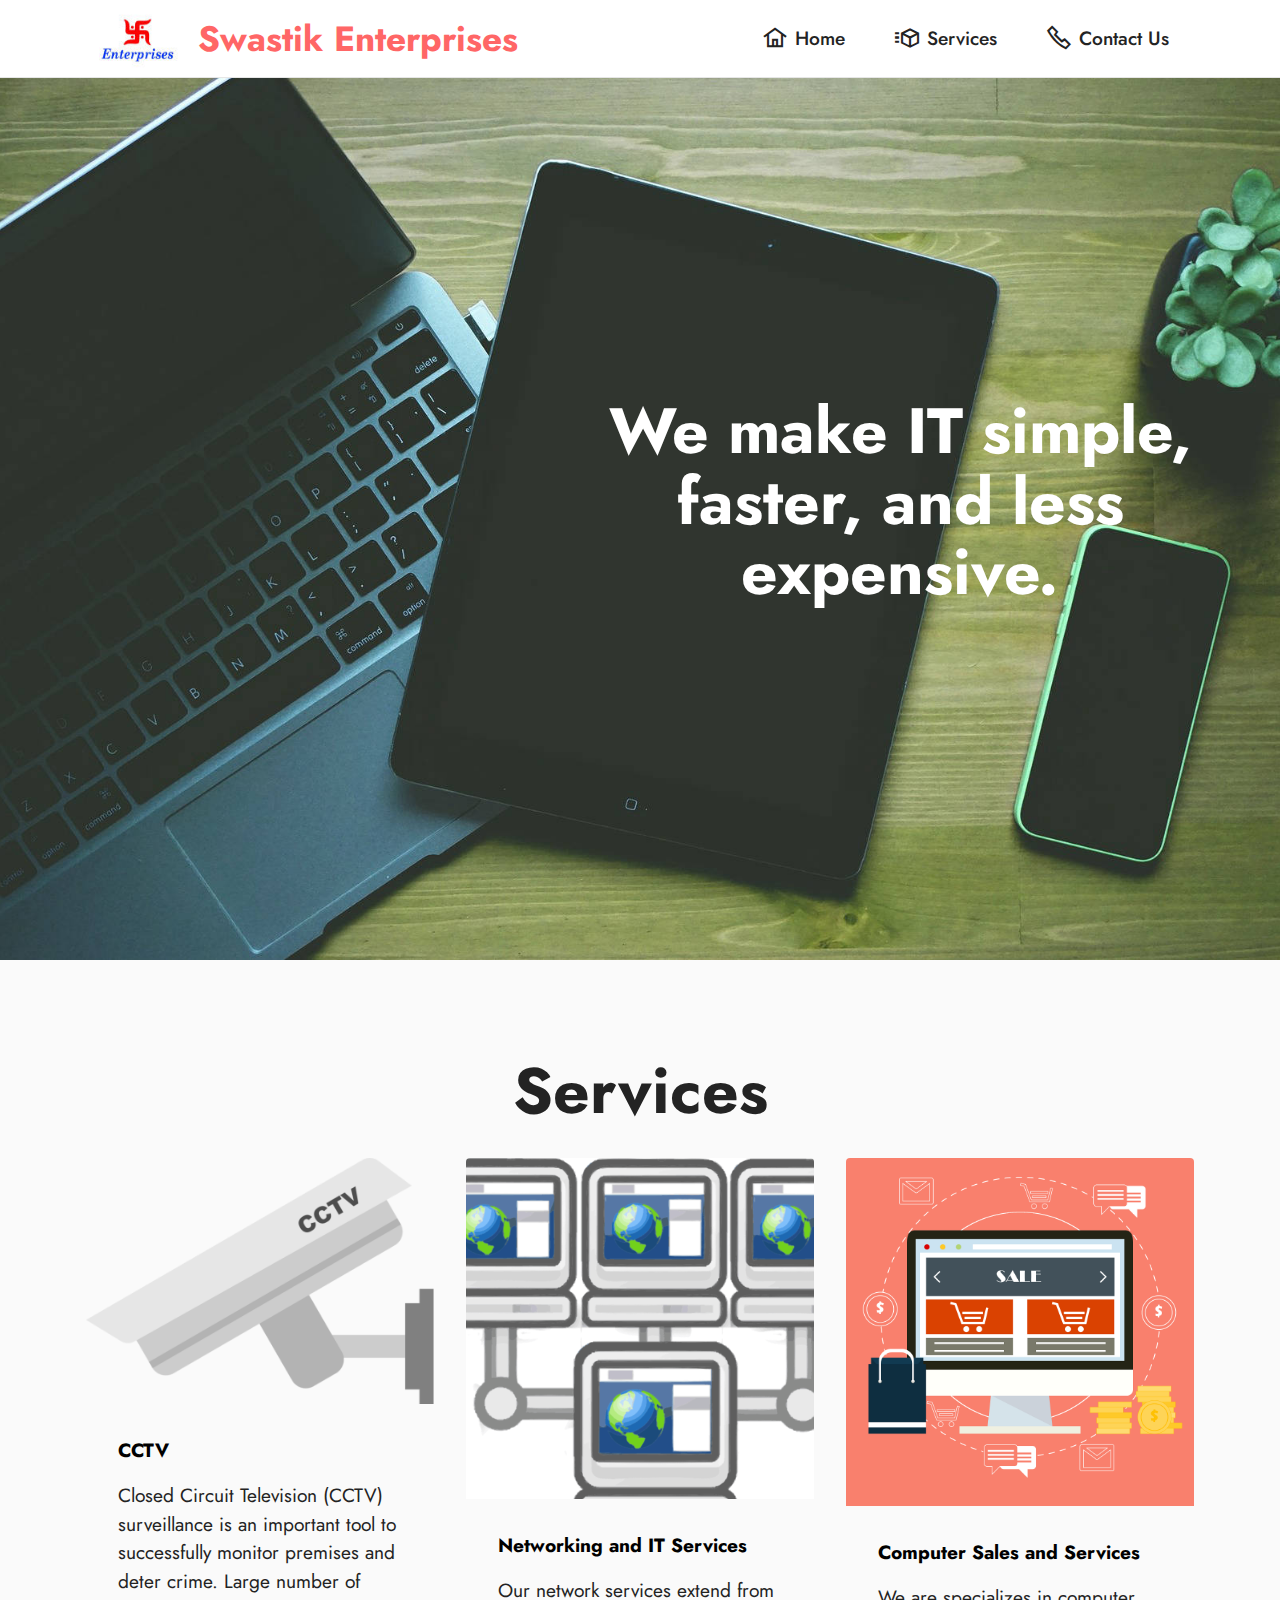
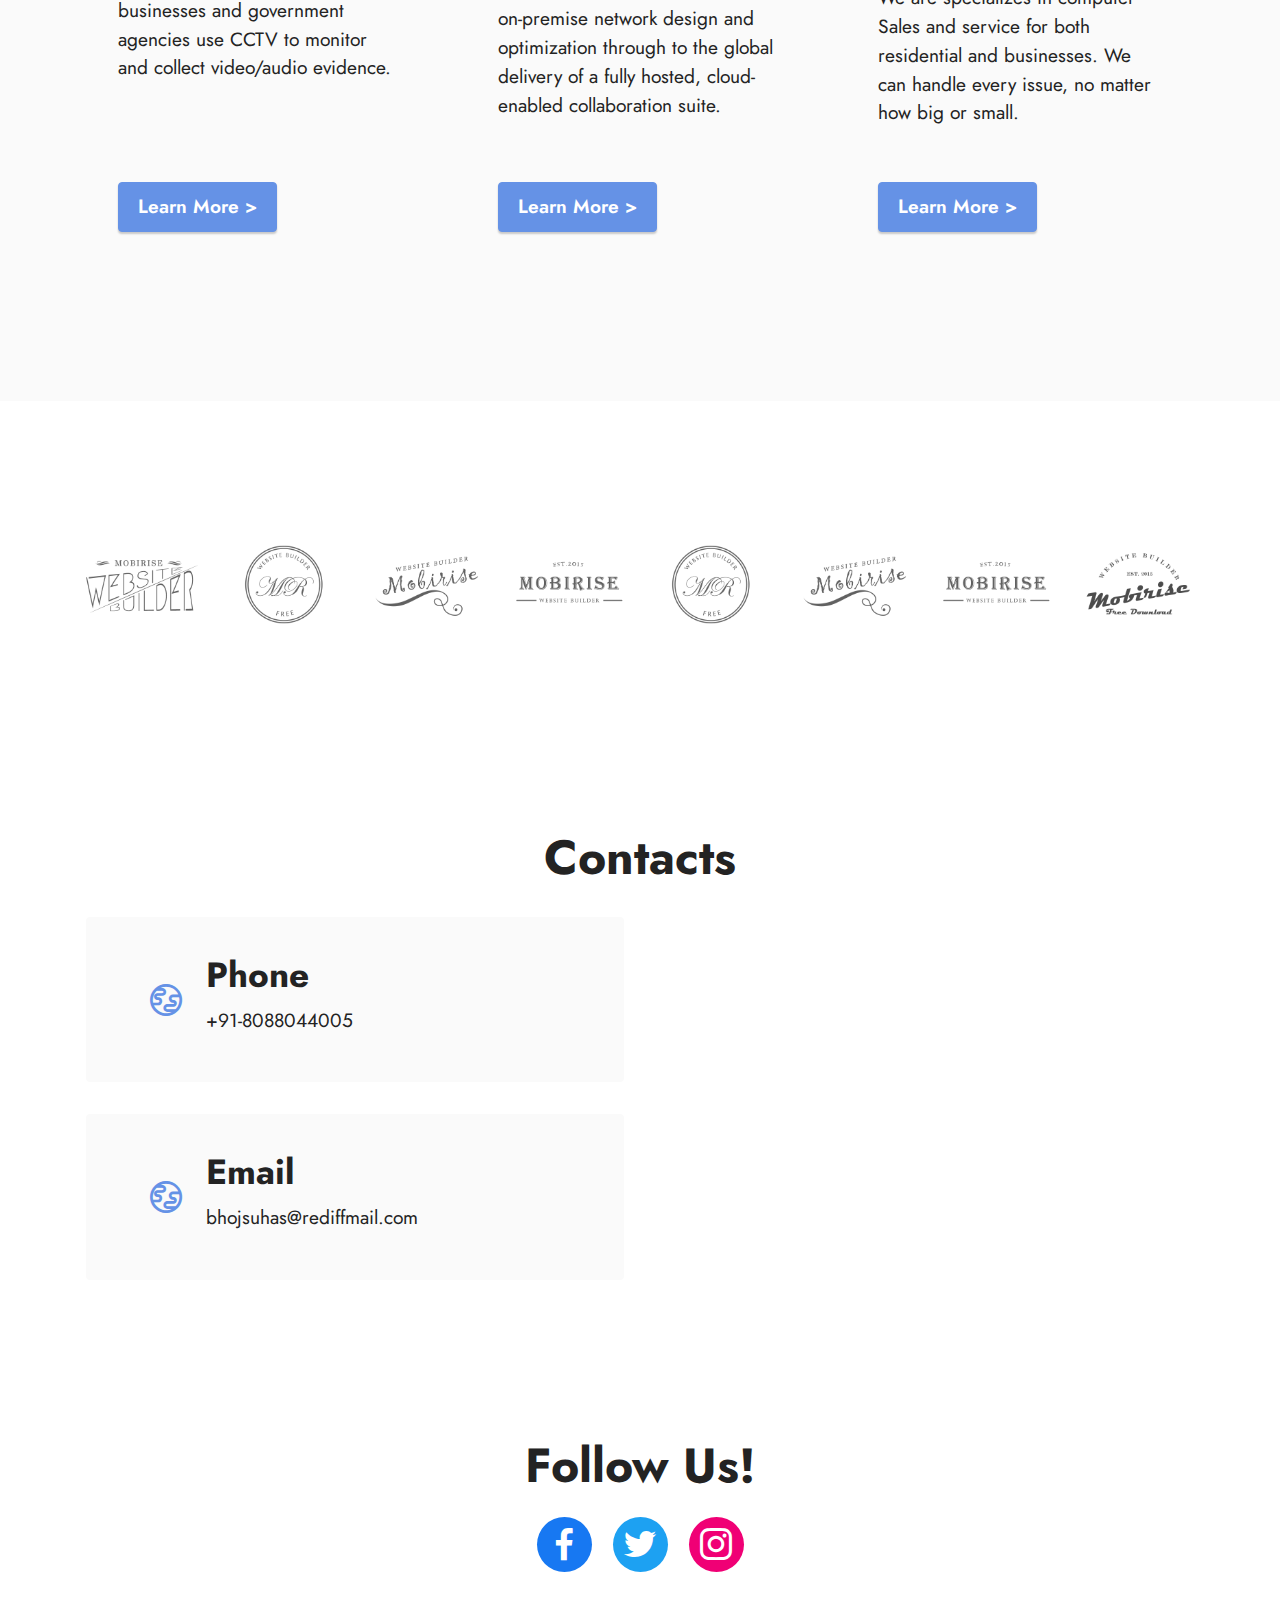
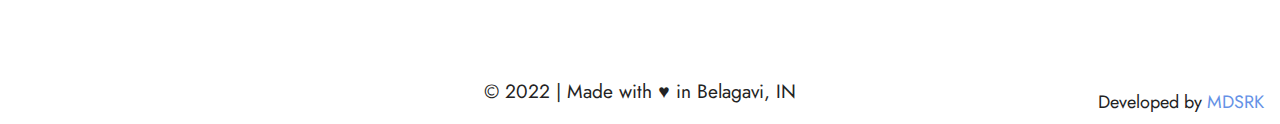
<file: index.html>
<!DOCTYPE html>
<html  >
<head>
  <meta charset="UTF-8">
  <meta http-equiv="X-UA-Compatible" content="IE=edge">
  <meta name="viewport" content="width=device-width, initial-scale=1, minimum-scale=1">
  <link rel="shortcut icon" href="assets/images/sswatik-121x74.jpg" type="image/x-icon">
  <meta name="description" content="">
  
  
  <title>Home</title>
  <link rel="stylesheet" href="assets/web/assets/mobirise-icons2/mobirise2.css">
  <link rel="stylesheet" href="assets/bootstrap/css/bootstrap.min.css">
  <link rel="stylesheet" href="assets/bootstrap/css/bootstrap-grid.min.css">
  <link rel="stylesheet" href="assets/bootstrap/css/bootstrap-reboot.min.css">
  <link rel="stylesheet" href="assets/dropdown/css/style.css">
  <link rel="stylesheet" href="assets/socicon/css/styles.css">
  <link rel="stylesheet" href="assets/theme/css/style.css">
  <link rel="preload" href="https://fonts.googleapis.com/css?family=Jost:100,200,300,400,500,600,700,800,900,100i,200i,300i,400i,500i,600i,700i,800i,900i&display=swap" as="style" onload="this.onload=null;this.rel='stylesheet'">
  <noscript><link rel="stylesheet" href="https://fonts.googleapis.com/css?family=Jost:100,200,300,400,500,600,700,800,900,100i,200i,300i,400i,500i,600i,700i,800i,900i&display=swap"></noscript>
  <link rel="preload" as="style" href="assets/mobirise/css/mbr-additional.css"><link rel="stylesheet" href="assets/mobirise/css/mbr-additional.css" type="text/css">
<style>
  .bottomright {
  position: absolute;
  bottom: 8px;
  right: 16px;
  font-size: 18px;
}</style>
  
  
</head>
<body>
  
  <section data-bs-version="5.1" class="menu cid-s48OLK6784" once="menu" id="menu1-h">
    
    <nav class="navbar navbar-dropdown navbar-fixed-top navbar-expand-lg">
        <div class="container">
            <div class="navbar-brand">
                <span class="navbar-logo">
                    <a href="index.html">
                        <img src="assets/images/sswatik-121x74.jpg" alt="Swastik" style="height: 3.8rem;">
                    </a>
                </span>
                <span class="navbar-caption-wrap"><a class="navbar-caption text-secondary text-primary display-5" href="index.html#top">Swastik Enterprises</a></span>
            </div>
            <button class="navbar-toggler" type="button" data-toggle="collapse" data-bs-toggle="collapse" data-target="#navbarSupportedContent" data-bs-target="#navbarSupportedContent" aria-controls="navbarNavAltMarkup" aria-expanded="false" aria-label="Toggle navigation">
                <div class="hamburger">
                    <span></span>
                    <span></span>
                    <span></span>
                    <span></span>
                </div>
            </button>
            <div class="collapse navbar-collapse" id="navbarSupportedContent">
                <ul class="navbar-nav nav-dropdown nav-right" data-app-modern-menu="true"><li class="nav-item"><a class="nav-link link text-black text-primary display-4" href="index.html#top"><span class="mobi-mbri mobi-mbri-home mbr-iconfont mbr-iconfont-btn"></span>Home</a></li>
                    <li class="nav-item"><a class="nav-link link text-black text-primary display-4" href="index.html#features3-p"><span class="mobi-mbri mobi-mbri-delivery mbr-iconfont mbr-iconfont-btn"></span>Services</a></li><li class="nav-item"><a class="nav-link link text-black text-primary display-4" href="index.html#contacts3-u"><span class="mobi-mbri mobi-mbri-phone mbr-iconfont mbr-iconfont-btn"></span>Contact Us</a></li></ul>
                
                
            </div>
        </div>
    </nav>

</section>

<section data-bs-version="5.1" class="header3 cid-toLAGSdVkk mbr-fullscreen" id="header3-o">

    

    
    

    <div class="align-center container-fluid">
        <div class="row justify-content-end">
            <div class="col-12 col-lg-7">
                <h1 class="mbr-section-title mbr-fonts-style mb-3 display-1"><strong>We make IT simple, faster, and less expensive.</strong></h1>
                
                <p class="mbr-text mbr-fonts-style display-7"></p>
                
            </div>
        </div>
    </div>
</section>

<section data-bs-version="5.1" class="features3 cid-toLDKUtWYq" id="features3-p">
    
    
    <div class="container">
        <div class="mbr-section-head">
            <h4 class="mbr-section-title mbr-fonts-style align-center mb-0 display-1">
                <strong>Services</strong></h4>
            <h5 class="mbr-section-subtitle mbr-fonts-style align-center mb-0 mt-2 display-5"></h5>
        </div>
        <div class="row mt-4">
            <div class="item features-image сol-12 col-md-6 col-lg-4">
                <div class="item-wrapper">
                    <div class="item-img">
                        <img src="assets/images/mbr-1-815x575.png" alt="Web">
                    </div>
                    <div class="item-content">
                        <h5 class="item-title mbr-fonts-style display-7"><strong>CCTV</strong></h5>
                        
                        <p class="mbr-text mbr-fonts-style mt-3 display-7">Closed Circuit Television (CCTV) surveillance is an important tool to successfully monitor premises and deter crime.  Large number of businesses and government agencies use CCTV to monitor and collect video/audio evidence.</p>
                    </div>
                    <div class="mbr-section-btn item-footer mt-2"><a href="#" class="btn btn-primary item-btn display-7" target="_blank">Learn More
                            &gt;</a></div>
                </div>
            </div>
            <div class="item features-image сol-12 col-md-6 col-lg-4">
                <div class="item-wrapper">
                    <div class="item-img">
                        <img src="assets/images/mbr-3-815x815.png" alt="Web">
                    </div>
                    <div class="item-content">
                        <h5 class="item-title mbr-fonts-style display-7"><strong>Networking and IT Services</strong></h5>
                        
                        <p class="mbr-text mbr-fonts-style mt-3 display-7">Our network services extend from on-premise network design and optimization through to the global delivery of a fully hosted, cloud-enabled collaboration suite.</p>
                    </div>
                    <div class="mbr-section-btn item-footer mt-2"><a href="#" class="btn btn-primary item-btn display-7" target="_blank">Learn More
                            &gt;</a></div>
                </div>
            </div>
            <div class="item features-image сol-12 col-md-6 col-lg-4">
                <div class="item-wrapper">
                    <div class="item-img">
                        <img src="assets/images/mbr-1920x1920.png" alt="Web" data-slide-to="3" data-bs-slide-to="4">
                    </div>
                    <div class="item-content">
                        <h5 class="item-title mbr-fonts-style display-7"><strong>Computer Sales and Services</strong></h5>
                        
                        <p class="mbr-text mbr-fonts-style mt-3 display-7">We are specializes in computer Sales and service for both residential and businesses. We can handle every issue, no matter how big or small.<br>
<br></p>
                    </div>
                    <div class="mbr-section-btn item-footer mt-2"><a href="#" class="btn btn-primary item-btn display-7" target="_blank">Learn More
                            &gt;</a></div>
                </div>
            </div>
        </div>
    </div>
</section>

<section data-bs-version="5.1" class="clients1 cid-toLWwlqscl" id="clients1-x">
    
    <div class="images-container container">
        <div class="mbr-section-head">
            
            
            
        </div>
        <div class="row justify-content-center mt-4">
            <div class="col-md-3 card">
                <img src="assets/images/1.png" alt="Web">
            </div>
            <div class="col-md-3 card">
                <img src="assets/images/2.png" alt="Web">
            </div>
            <div class="col-md-3 card">
                <img src="assets/images/3.png" alt="Web">
            </div>
            <div class="col-md-3 card">
                <img src="assets/images/4.png" alt="Web">
            </div>
            <div class="col-md-3 card">
                <img src="assets/images/2.png" alt="Web">
            </div>
            <div class="col-md-3 card">
                <img src="assets/images/3.png" alt="Web">
            </div>
            <div class="col-md-3 card">
                <img src="assets/images/4.png" alt="Web">
            </div>
            <div class="col-md-3 card">
                <img src="assets/images/5.png" alt="Web">
            </div>
        </div>
    </div>
</section>

<section data-bs-version="5.1" class="contacts3 map1 cid-toLEwjBelH" id="contacts3-u">

    

    
    
    <div class="container">
        <div class="mbr-section-head">
            <h3 class="mbr-section-title mbr-fonts-style align-center mb-0 display-2">
                <strong>Contacts</strong>
            </h3>
            <h4 class="mbr-section-subtitle mbr-fonts-style align-center mb-0 mt-2 display-5"></h4>
        </div>
        <div class="row justify-content-center mt-4">
            <div class="card col-12 col-md-6">
                <div class="card-wrapper">
                    <div class="image-wrapper">
                        <span class="mbr-iconfont mobi-mbri-globe mobi-mbri"></span>
                    </div>
                    <div class="text-wrapper">
                        <h6 class="card-title mbr-fonts-style mb-1 display-5">
                            <strong>Phone</strong>
                        </h6>
                        <p class="mbr-text mbr-fonts-style display-7">+91-8088044005</p>
                    </div>
                </div>
                <div class="card-wrapper">
                    <div class="image-wrapper">
                        <span class="mbr-iconfont mobi-mbri-globe mobi-mbri"></span>
                    </div>
                    <div class="text-wrapper">
                        <h6 class="card-title mbr-fonts-style mb-1 display-5">
                            <strong>Email</strong>
                        </h6>
                        <p class="mbr-text mbr-fonts-style display-7">bhojsuhas@rediffmail.com</p>
                    </div>
                </div>
            </div>
            <div class="map-wrapper col-12 col-md-6">
                <div class="google-map"><iframe frameborder="0" style="border:0" src="https://www.google.com/maps/embed?pb=!1m18!1m12!1m3!1d239.8680720342346!2d74.51747394763507!3d15.862422227862638!2m3!1f0!2f0!3f0!3m2!1i1024!2i768!4f13.1!3m3!1m2!1s0x3bbf66b9eeb2a2f3%3A0xbfa148afddbf8a68!2sKotwal%20Galli%2C%20Khade%20Bazar%2C%20Raviwar%20Peth%2C%20Belagavi%2C%20Karnataka%20590001!5e0!3m2!1sen!2sin!4v1669902749197!5m2!1sen!2sin" allowfullscreen=""></iframe></div>
            </div>
        </div>
    </div>
</section>

<section data-bs-version="5.1" class="share3 cid-toLEDhbIC1" id="share3-v">
    
     
    
    
    

    <div class="container">
        <div class="media-container-row">
            <div class="col-12">
                <h3 class="mbr-section-title align-center mb-3 mbr-fonts-style display-2">
                    <strong>Follow Us!</strong>
                </h3>
                <div class="social-list align-center">
                   
                    <a class="iconfont-wrapper bg-facebook m-2 " target="_blank" href="#">
                            <span class="socicon-facebook socicon"></span>
                        </a>
                        <a class="iconfont-wrapper bg-twitter m-2" href="#" target="_blank">
                            <span class="socicon-twitter socicon"></span>
                        </a>
                        <a class="iconfont-wrapper bg-instagram m-2" href="#" target="_blank">
                            <span class="socicon-instagram socicon"></span>
                        </a>
                        
                        
                        
                        
                        
                        
                        
                        
                </div>
            </div>
        </div>
    </div>
</section><section class="display-7" style="padding: 0;align-items: center;justify-content: center;flex-wrap: wrap;    align-content: center;display: flex;position: relative;height: 4rem;"><p style="margin: 0;text-align: center;" class="display-7">© 2022 | Made with &#9829; in Belagavi, IN</section><script src="assets/bootstrap/js/bootstrap.bundle.min.js"></script>  <script src="assets/smoothscroll/smooth-scroll.js"></script>  <script src="assets/ytplayer/index.js"></script>  <script src="assets/dropdown/js/navbar-dropdown.js"></script>  <script src="assets/theme/js/script.js"></script>  
  
 <div class="bottomright">Developed by <a href="https://www.linkedin.com/in/mdshahrouq" target="_blank">MDSRK</a></div>
</body>
</html>
</file>
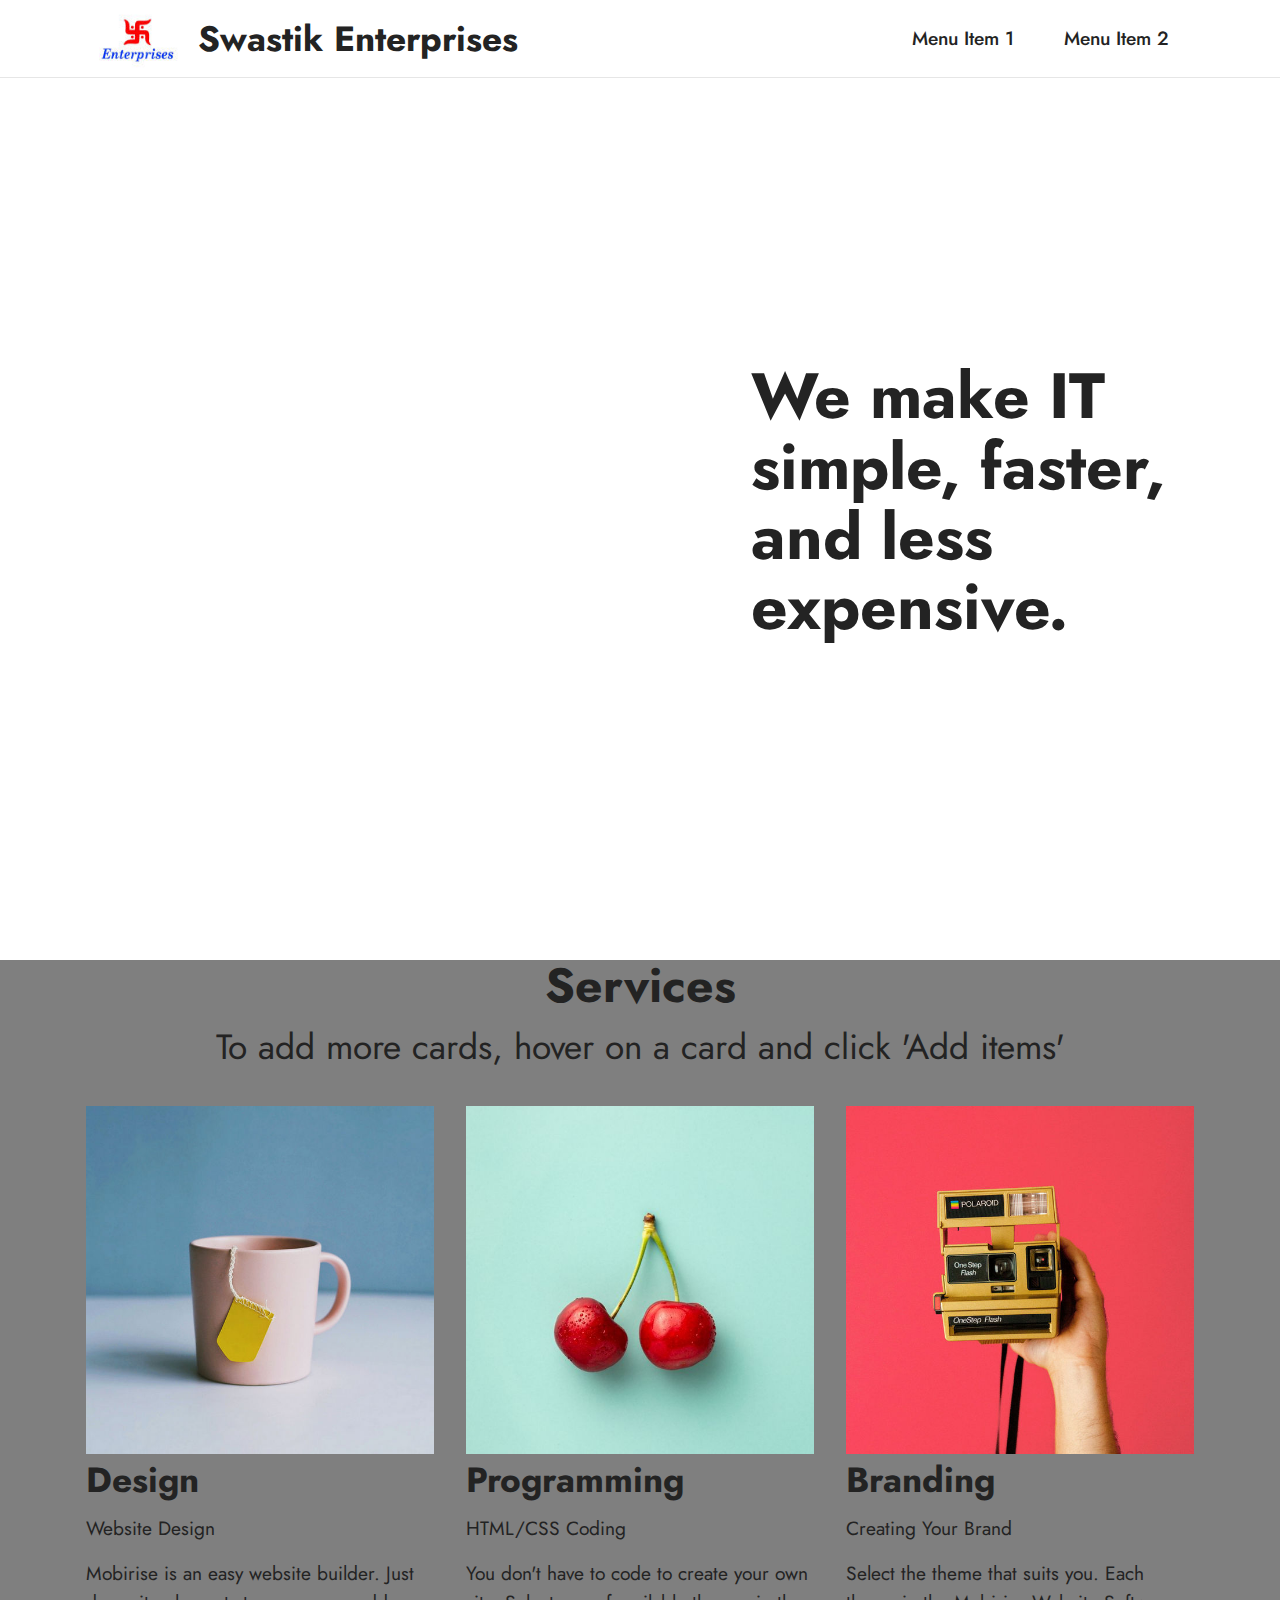
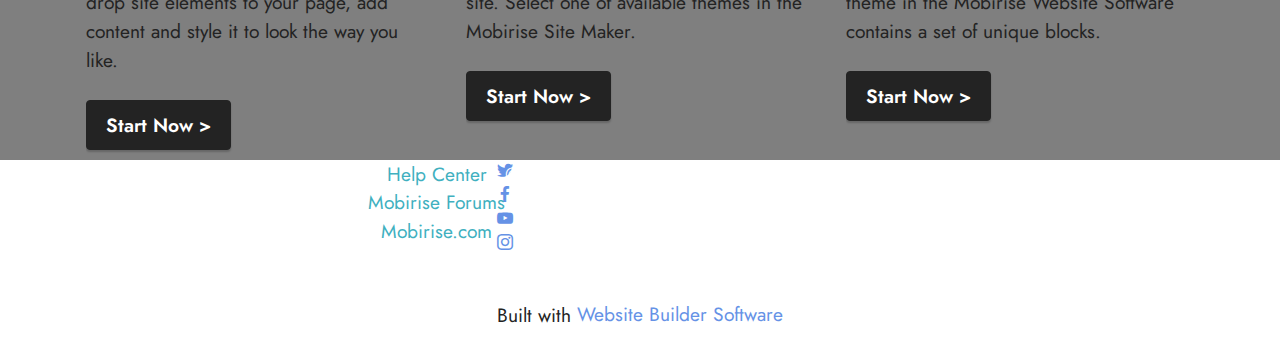
<file: page1.html>
<!DOCTYPE html>
<html  >
<head>
  <!-- Site made with Mobirise Website Builder v5.6.20, https://mobirise.com -->
  <meta charset="UTF-8">
  <meta http-equiv="X-UA-Compatible" content="IE=edge">
  <meta name="generator" content="Mobirise v5.6.20, mobirise.com">
  <meta name="viewport" content="width=device-width, initial-scale=1, minimum-scale=1">
  <link rel="shortcut icon" href="assets/images/img-20221201-wa0016-121x74.jpg" type="image/x-icon">
  <meta name="description" content="">
  
  
  <title>Page 1</title>
  <link rel="stylesheet" href="assets/bootstrap/css/bootstrap.min.css">
  <link rel="stylesheet" href="assets/bootstrap/css/bootstrap-grid.min.css">
  <link rel="stylesheet" href="assets/bootstrap/css/bootstrap-reboot.min.css">
  <link rel="stylesheet" href="assets/dropdown/css/style.css">
  <link rel="stylesheet" href="assets/socicon/css/styles.css">
  <link rel="stylesheet" href="assets/theme/css/style.css">
  <link rel="preload" href="https://fonts.googleapis.com/css?family=Jost:100,200,300,400,500,600,700,800,900,100i,200i,300i,400i,500i,600i,700i,800i,900i&display=swap" as="style" onload="this.onload=null;this.rel='stylesheet'">
  <noscript><link rel="stylesheet" href="https://fonts.googleapis.com/css?family=Jost:100,200,300,400,500,600,700,800,900,100i,200i,300i,400i,500i,600i,700i,800i,900i&display=swap"></noscript>
  <link rel="preload" as="style" href="assets/mobirise/css/mbr-additional.css"><link rel="stylesheet" href="assets/mobirise/css/mbr-additional.css" type="text/css">

  
  
  
</head>
<body>
  
  <section data-bs-version="5.1" class="menu cid-s48OLK6784" once="menu" id="menu1-k">
    
    <nav class="navbar navbar-dropdown navbar-fixed-top navbar-expand-lg">
        <div class="container">
            <div class="navbar-brand">
                <span class="navbar-logo">
                    
                        <img src="assets/images/img-20221201-wa0016-121x74.jpg" alt="Mobirise Website Builder" style="height: 3.8rem;">
                    
                </span>
                <span class="navbar-caption-wrap"><a class="navbar-caption text-black display-5" href="https://mobiri.se">Swastik Enterprises</a></span>
            </div>
            <button class="navbar-toggler" type="button" data-toggle="collapse" data-bs-toggle="collapse" data-target="#navbarSupportedContent" data-bs-target="#navbarSupportedContent" aria-controls="navbarNavAltMarkup" aria-expanded="false" aria-label="Toggle navigation">
                <div class="hamburger">
                    <span></span>
                    <span></span>
                    <span></span>
                    <span></span>
                </div>
            </button>
            <div class="collapse navbar-collapse" id="navbarSupportedContent">
                <ul class="navbar-nav nav-dropdown nav-right" data-app-modern-menu="true"><li class="nav-item"><a class="nav-link link text-black display-4" href="https://mobirise.com">Menu Item 1</a></li>
                    <li class="nav-item"><a class="nav-link link text-black display-4" href="https://mobirise.com">
                            Menu Item 2</a></li></ul>
                
                
            </div>
        </div>
    </nav>

</section>

<section data-bs-version="5.1" class="header7 cid-toLjdeAn0g mbr-fullscreen" id="header7-m">

    

    
    

    <div class="text-right container">
        <div class="row justify-content-end">
            <div class="col-12 col-lg-5">
                <h1 class="mbr-section-title mbr-fonts-style mb-3 display-1"><strong>We make IT simple, faster, and less expensive.</strong></h1>
                
                <p class="mbr-text mbr-fonts-style display-7"></p>
                
            </div>
        </div>
    </div>
</section>

<section data-bs-version="5.1" class="features4 cid-toLjnYt2L3" id="features4-n">
    
    <div class="mbr-overlay"></div>
    <div class="container">
        <div class="mbr-section-head">
            <h4 class="mbr-section-title mbr-fonts-style align-center mb-0 display-2">
                <strong>Services</strong></h4>
            <h5 class="mbr-section-subtitle mbr-fonts-style align-center mb-0 mt-2 display-5">To add more cards, hover on a card and
                click 'Add items'</h5>
        </div>
        <div class="row mt-4">
            <div class="item features-image сol-12 col-md-6 col-lg-4">
                <div class="item-wrapper">
                    <div class="item-img">
                        <img src="assets/images/product2.jpg" alt="Mobirise Website Builder" title="">
                    </div>
                    <div class="item-content">
                        <h5 class="item-title mbr-fonts-style display-5"><strong>Design</strong></h5>
                        <h6 class="item-subtitle mbr-fonts-style mt-1 display-7">Website Design</h6>
                        <p class="mbr-text mbr-fonts-style mt-3 display-7">Mobirise is an easy website builder. Just
                            drop site elements to your page, add content and style it to look the way you like.</p>
                    </div>
                    <div class="mbr-section-btn item-footer mt-2"><a href="" class="btn item-btn btn-black display-7" target="_blank">Start Now
                            &gt;</a></div>
                </div>
            </div>
            <div class="item features-image сol-12 col-md-6 col-lg-4">
                <div class="item-wrapper">
                    <div class="item-img">
                        <img src="assets/images/product3.jpg" alt="Mobirise Website Builder" title="">
                    </div>
                    <div class="item-content">
                        <h5 class="item-title mbr-fonts-style display-5"><strong>Programming</strong></h5>
                        <h6 class="item-subtitle mbr-fonts-style mt-1 display-7">
                            HTML/CSS Coding</h6>
                        <p class="mbr-text mbr-fonts-style mt-3 display-7">You don't have to code to create your own
                            site. Select one of available themes in the Mobirise Site Maker.</p>
                    </div>
                    <div class="mbr-section-btn item-footer mt-2"><a href="" class="btn item-btn btn-black display-7" target="_blank">Start Now
                            &gt;</a></div>
                </div>
            </div>
            <div class="item features-image сol-12 col-md-6 col-lg-4">
                <div class="item-wrapper">
                    <div class="item-img">
                        <img src="assets/images/product1.jpg" alt="Mobirise Website Builder" title="">
                    </div>
                    <div class="item-content">
                        <h5 class="item-title mbr-fonts-style display-5"><strong>Branding</strong></h5>
                        <h6 class="item-subtitle mbr-fonts-style mt-1 display-7">Creating Your Brand</h6>
                        <p class="mbr-text mbr-fonts-style mt-3 display-7">Select the theme that suits you. Each theme
                            in the Mobirise Website Software contains a set of unique blocks.<br></p>
                    </div>
                    <div class="mbr-section-btn item-footer mt-2"><a href="" class="btn item-btn btn-black display-7" target="_blank">Start Now
                            &gt;</a></div>
                </div>
            </div>

        </div>
    </div>
</section>

<section data-bs-version="5.1" class="footer3 cid-s48P1Icc8J" once="footers" id="footer3-l">

    

    

    <div class="container">
        <div class="media-container-row align-center mbr-white">
            <div class="row row-links">
                <ul class="foot-menu">
                    
                    
                    
                    
                    
                <li class="foot-menu-item mbr-fonts-style display-7"><a href="https://mobirise.com/help/" class="text-success">Help Center</a></li><li class="foot-menu-item mbr-fonts-style display-7"><a href="http://forums.mobirise.com/" class="text-success">Mobirise Forums</a></li><li class="foot-menu-item mbr-fonts-style display-7"><a href="https://mobirise.com/" class="text-success">Mobirise.com</a></li></ul>
            </div>
            <div class="row social-row">
                <div class="social-list align-right pb-2">
                    
                    
                    
                    
                    
                    
                <div class="soc-item">
                        <a href="https://twitter.com/mobirise" target="_blank">
                            <span class="socicon-twitter socicon mbr-iconfont mbr-iconfont-social"></span>
                        </a>
                    </div><div class="soc-item">
                        <a href="https://www.facebook.com/pages/Mobirise/1616226671953247" target="_blank">
                            <span class="socicon-facebook socicon mbr-iconfont mbr-iconfont-social"></span>
                        </a>
                    </div><div class="soc-item">
                        <a href="https://www.youtube.com/c/mobirise" target="_blank">
                            <span class="socicon-youtube socicon mbr-iconfont mbr-iconfont-social"></span>
                        </a>
                    </div><div class="soc-item">
                        <a href="https://instagram.com/mobirise" target="_blank">
                            <span class="mbr-iconfont mbr-iconfont-social socicon-instagram socicon"></span>
                        </a>
                    </div></div>
            </div>
            <div class="row row-copirayt">
                <p class="mbr-text mb-0 mbr-fonts-style mbr-white align-center display-7">
                    © Copyright 2020 Mobirise. All Rights Reserved.
                </p>
            </div>
        </div>
    </div>
</section><section class="display-7" style="padding: 0;align-items: center;justify-content: center;flex-wrap: wrap;    align-content: center;display: flex;position: relative;height: 4rem;"><a href="https://mobiri.se/" style="flex: 1 1;height: 4rem;position: absolute;width: 100%;z-index: 1;"><img alt="" style="height: 4rem;" src="[data-uri]"></a><p style="margin: 0;text-align: center;" class="display-7">Built with &#8204;</p><a style="z-index:1" href="https://mobirise.com"> Website Builder Software</a></section><script src="assets/bootstrap/js/bootstrap.bundle.min.js"></script>  <script src="assets/smoothscroll/smooth-scroll.js"></script>  <script src="assets/ytplayer/index.js"></script>  <script src="assets/dropdown/js/navbar-dropdown.js"></script>  <script src="assets/theme/js/script.js"></script>  
  
  
</body>
</html>
</file>
<file: assets/web/assets/mobirise-icons2/mobirise2.css>
@font-face {
  font-family: 'Moririse2';
  font-display: swap;
  src:  url('mobirise2.eot?f2bix4');
  src:  url('mobirise2.eot?f2bix4#iefix') format('embedded-opentype'),
    url('mobirise2.ttf?f2bix4') format('truetype'),
    url('mobirise2.woff?f2bix4') format('woff'),
    url('mobirise2.svg?f2bix4#mobirise2') format('svg');
  font-weight: normal;
  font-style: normal;
}

[class^="mobi-"], [class*=" mobi-"] {
  /* use !important to prevent issues with browser extensions that change fonts */
  font-family: 'Moririse2' !important;
  speak: none;
  font-style: normal;
  font-weight: normal;
  font-variant: normal;
  text-transform: none;
  line-height: 1;

  /* Better Font Rendering =========== */
  -webkit-font-smoothing: antialiased;
  -moz-osx-font-smoothing: grayscale;
}

.mobi-mbri-add-submenu:before {
  content: "\e900";
}
.mobi-mbri-alert:before {
  content: "\e901";
}
.mobi-mbri-align-center:before {
  content: "\e902";
}
.mobi-mbri-align-justify:before {
  content: "\e903";
}
.mobi-mbri-align-left:before {
  content: "\e904";
}
.mobi-mbri-align-right:before {
  content: "\e905";
}
.mobi-mbri-android:before {
  content: "\e906";
}
.mobi-mbri-apple:before {
  content: "\e907";
}
.mobi-mbri-arrow-down:before {
  content: "\e908";
}
.mobi-mbri-arrow-next:before {
  content: "\e909";
}
.mobi-mbri-arrow-prev:before {
  content: "\e90a";
}
.mobi-mbri-arrow-up:before {
  content: "\e90b";
}
.mobi-mbri-bold:before {
  content: "\e90c";
}
.mobi-mbri-bookmark:before {
  content: "\e90d";
}
.mobi-mbri-bootstrap:before {
  content: "\e90e";
}
.mobi-mbri-briefcase:before {
  content: "\e90f";
}
.mobi-mbri-browse:before {
  content: "\e910";
}
.mobi-mbri-bulleted-list:before {
  content: "\e911";
}
.mobi-mbri-calendar:before {
  content: "\e912";
}
.mobi-mbri-camera:before {
  content: "\e913";
}
.mobi-mbri-cart-add:before {
  content: "\e914";
}
.mobi-mbri-cart-full:before {
  content: "\e915";
}
.mobi-mbri-cash:before {
  content: "\e916";
}
.mobi-mbri-change-style:before {
  content: "\e917";
}
.mobi-mbri-chat:before {
  content: "\e918";
}
.mobi-mbri-clock:before {
  content: "\e919";
}
.mobi-mbri-close:before {
  content: "\e91a";
}
.mobi-mbri-cloud:before {
  content: "\e91b";
}
.mobi-mbri-code:before {
  content: "\e91c";
}
.mobi-mbri-contact-form:before {
  content: "\e91d";
}
.mobi-mbri-credit-card:before {
  content: "\e91e";
}
.mobi-mbri-cursor-click:before {
  content: "\e91f";
}
.mobi-mbri-cust-feedback:before {
  content: "\e920";
}
.mobi-mbri-database:before {
  content: "\e921";
}
.mobi-mbri-delivery:before {
  content: "\e922";
}
.mobi-mbri-desktop:before {
  content: "\e923";
}
.mobi-mbri-devices:before {
  content: "\e924";
}
.mobi-mbri-down:before {
  content: "\e925";
}
.mobi-mbri-download-2:before {
  content: "\e926";
}
.mobi-mbri-download:before {
  content: "\e927";
}
.mobi-mbri-drag-n-drop-2:before {
  content: "\e928";
}
.mobi-mbri-drag-n-drop:before {
  content: "\e929";
}
.mobi-mbri-edit-2:before {
  content: "\e92a";
}
.mobi-mbri-edit:before {
  content: "\e92b";
}
.mobi-mbri-error:before {
  content: "\e92c";
}
.mobi-mbri-extension:before {
  content: "\e92d";
}
.mobi-mbri-features:before {
  content: "\e92e";
}
.mobi-mbri-file:before {
  content: "\e92f";
}
.mobi-mbri-flag:before {
  content: "\e930";
}
.mobi-mbri-folder:before {
  content: "\e931";
}
.mobi-mbri-gift:before {
  content: "\e932";
}
.mobi-mbri-github:before {
  content: "\e933";
}
.mobi-mbri-globe-2:before {
  content: "\e934";
}
.mobi-mbri-globe:before {
  content: "\e935";
}
.mobi-mbri-growing-chart:before {
  content: "\e936";
}
.mobi-mbri-hearth:before {
  content: "\e937";
}
.mobi-mbri-help:before {
  content: "\e938";
}
.mobi-mbri-home:before {
  content: "\e939";
}
.mobi-mbri-hot-cup:before {
  content: "\e93a";
}
.mobi-mbri-idea:before {
  content: "\e93b";
}
.mobi-mbri-image-gallery:before {
  content: "\e93c";
}
.mobi-mbri-image-slider:before {
  content: "\e93d";
}
.mobi-mbri-info:before {
  content: "\e93e";
}
.mobi-mbri-italic:before {
  content: "\e93f";
}
.mobi-mbri-key:before {
  content: "\e940";
}
.mobi-mbri-laptop:before {
  content: "\e941";
}
.mobi-mbri-layers:before {
  content: "\e942";
}
.mobi-mbri-left-right:before {
  content: "\e943";
}
.mobi-mbri-left:before {
  content: "\e944";
}
.mobi-mbri-letter:before {
  content: "\e945";
}
.mobi-mbri-like:before {
  content: "\e946";
}
.mobi-mbri-link:before {
  content: "\e947";
}
.mobi-mbri-lock:before {
  content: "\e948";
}
.mobi-mbri-login:before {
  content: "\e949";
}
.mobi-mbri-logout:before {
  content: "\e94a";
}
.mobi-mbri-magic-stick:before {
  content: "\e94b";
}
.mobi-mbri-map-pin:before {
  content: "\e94c";
}
.mobi-mbri-menu:before {
  content: "\e94d";
}
.mobi-mbri-mobile-2:before {
  content: "\e94e";
}
.mobi-mbri-mobile-horizontal:before {
  content: "\e94f";
}
.mobi-mbri-mobile:before {
  content: "\e950";
}
.mobi-mbri-mobirise:before {
  content: "\e951";
}
.mobi-mbri-more-horizontal:before {
  content: "\e952";
}
.mobi-mbri-more-vertical:before {
  content: "\e953";
}
.mobi-mbri-music:before {
  content: "\e954";
}
.mobi-mbri-new-file:before {
  content: "\e955";
}
.mobi-mbri-numbered-list:before {
  content: "\e956";
}
.mobi-mbri-opened-folder:before {
  content: "\e957";
}
.mobi-mbri-pages:before {
  content: "\e958";
}
.mobi-mbri-paper-plane:before {
  content: "\e959";
}
.mobi-mbri-paperclip:before {
  content: "\e95a";
}
.mobi-mbri-phone:before {
  content: "\e95b";
}
.mobi-mbri-photo:before {
  content: "\e95c";
}
.mobi-mbri-photos:before {
  content: "\e95d";
}
.mobi-mbri-pin:before {
  content: "\e95e";
}
.mobi-mbri-play:before {
  content: "\e95f";
}
.mobi-mbri-plus:before {
  content: "\e960";
}
.mobi-mbri-preview:before {
  content: "\e961";
}
.mobi-mbri-print:before {
  content: "\e962";
}
.mobi-mbri-protect:before {
  content: "\e963";
}
.mobi-mbri-question:before {
  content: "\e964";
}
.mobi-mbri-quote-left:before {
  content: "\e965";
}
.mobi-mbri-quote-right:before {
  content: "\e966";
}
.mobi-mbri-redo:before {
  content: "\e967";
}
.mobi-mbri-refresh:before {
  content: "\e968";
}
.mobi-mbri-responsive-2:before {
  content: "\e969";
}
.mobi-mbri-responsive:before {
  content: "\e96a";
}
.mobi-mbri-right:before {
  content: "\e96b";
}
.mobi-mbri-rocket:before {
  content: "\e96c";
}
.mobi-mbri-sad-face:before {
  content: "\e96d";
}
.mobi-mbri-sale:before {
  content: "\e96e";
}
.mobi-mbri-save:before {
  content: "\e96f";
}
.mobi-mbri-search:before {
  content: "\e970";
}
.mobi-mbri-setting-2:before {
  content: "\e971";
}
.mobi-mbri-setting-3:before {
  content: "\e972";
}
.mobi-mbri-setting:before {
  content: "\e973";
}
.mobi-mbri-share:before {
  content: "\e974";
}
.mobi-mbri-shopping-bag:before {
  content: "\e975";
}
.mobi-mbri-shopping-basket:before {
  content: "\e976";
}
.mobi-mbri-shopping-cart:before {
  content: "\e977";
}
.mobi-mbri-sites:before {
  content: "\e978";
}
.mobi-mbri-smile-face:before {
  content: "\e979";
}
.mobi-mbri-speed:before {
  content: "\e97a";
}
.mobi-mbri-star:before {
  content: "\e97b";
}
.mobi-mbri-success:before {
  content: "\e97c";
}
.mobi-mbri-sun:before {
  content: "\e97d";
}
.mobi-mbri-sun2:before {
  content: "\e97e";
}
.mobi-mbri-tablet-vertical:before {
  content: "\e97f";
}
.mobi-mbri-tablet:before {
  content: "\e980";
}
.mobi-mbri-target:before {
  content: "\e981";
}
.mobi-mbri-timer:before {
  content: "\e982";
}
.mobi-mbri-to-ftp:before {
  content: "\e983";
}
.mobi-mbri-to-local-drive:before {
  content: "\e984";
}
.mobi-mbri-touch-swipe:before {
  content: "\e985";
}
.mobi-mbri-touch:before {
  content: "\e986";
}
.mobi-mbri-trash:before {
  content: "\e987";
}
.mobi-mbri-underline:before {
  content: "\e988";
}
.mobi-mbri-undo:before {
  content: "\e989";
}
.mobi-mbri-unlink:before {
  content: "\e98a";
}
.mobi-mbri-unlock:before {
  content: "\e98b";
}
.mobi-mbri-up-down:before {
  content: "\e98c";
}
.mobi-mbri-up:before {
  content: "\e98d";
}
.mobi-mbri-update:before {
  content: "\e98e";
}
.mobi-mbri-upload-2:before {
  content: "\e98f";
}
.mobi-mbri-upload:before {
  content: "\e990";
}
.mobi-mbri-user-2:before {
  content: "\e991";
}
.mobi-mbri-user:before {
  content: "\e992";
}
.mobi-mbri-users:before {
  content: "\e993";
}
.mobi-mbri-video-play:before {
  content: "\e994";
}
.mobi-mbri-video:before {
  content: "\e995";
}
.mobi-mbri-watch:before {
  content: "\e996";
}
.mobi-mbri-website-theme-2:before {
  content: "\e997";
}
.mobi-mbri-website-theme:before {
  content: "\e998";
}
.mobi-mbri-wifi:before {
  content: "\e999";
}
.mobi-mbri-windows:before {
  content: "\e99a";
}
.mobi-mbri-zoom-in:before {
  content: "\e99b";
}
.mobi-mbri-zoom-out:before {
  content: "\e99c";
}
</file>
<file: assets/dropdown/css/style.css>
.navbar-dropdown {
  left: 0;
  padding: 0;
  position: absolute;
  right: 0;
  top: 0;
  transition: all 0.45s ease;
  z-index: 1030;
  background: #282828; }
  .navbar-dropdown .navbar-logo {
    margin-right: 0.8rem;
    transition: margin 0.3s ease-in-out;
    vertical-align: middle; }
    .navbar-dropdown .navbar-logo img {
      height: 3.125rem;
      transition: all 0.3s ease-in-out; }
    .navbar-dropdown .navbar-logo.mbr-iconfont {
      font-size: 3.125rem;
      line-height: 3.125rem; }
  .navbar-dropdown .navbar-caption {
    font-weight: 700;
    white-space: normal;
    vertical-align: -4px;
    line-height: 3.125rem !important; }
    .navbar-dropdown .navbar-caption, .navbar-dropdown .navbar-caption:hover {
      color: inherit;
      text-decoration: none; }
  .navbar-dropdown .mbr-iconfont + .navbar-caption {
    vertical-align: -1px; }
  .navbar-dropdown.navbar-fixed-top {
    position: fixed; }
  .navbar-dropdown .navbar-brand span {
    vertical-align: -4px; }
  .navbar-dropdown.bg-color.transparent {
    background: none; }
  .navbar-dropdown.navbar-short .navbar-brand {
    padding: 0.625rem 0; }
    .navbar-dropdown.navbar-short .navbar-brand span {
      vertical-align: -1px; }
  .navbar-dropdown.navbar-short .navbar-caption {
    line-height: 2.375rem !important;
    vertical-align: -2px; }
  .navbar-dropdown.navbar-short .navbar-logo {
    margin-right: 0.5rem; }
    .navbar-dropdown.navbar-short .navbar-logo img {
      height: 2.375rem; }
    .navbar-dropdown.navbar-short .navbar-logo.mbr-iconfont {
      font-size: 2.375rem;
      line-height: 2.375rem; }
  .navbar-dropdown.navbar-short .mbr-table-cell {
    height: 3.625rem; }
  .navbar-dropdown .navbar-close {
    left: 0.6875rem;
    position: fixed;
    top: 0.75rem;
    z-index: 1000; }
  .navbar-dropdown .hamburger-icon {
    content: "";
    display: inline-block;
    vertical-align: middle;
    width: 16px;
    -webkit-box-shadow: 0 -6px 0 1px #282828,0 0 0 1px #282828,0 6px 0 1px #282828;
    -moz-box-shadow: 0 -6px 0 1px #282828,0 0 0 1px #282828,0 6px 0 1px #282828;
    box-shadow: 0 -6px 0 1px #282828,0 0 0 1px #282828,0 6px 0 1px #282828; }

.dropdown-menu .dropdown-toggle[data-toggle="dropdown-submenu"]::after {
  border-bottom: 0.35em solid transparent;
  border-left: 0.35em solid;
  border-right: 0;
  border-top: 0.35em solid transparent;
  margin-left: 0.3rem; }

.dropdown-menu .dropdown-item:focus {
  outline: 0; }

.nav-dropdown {
  font-size: 0.75rem;
  font-weight: 500;
  height: auto !important; }
  .nav-dropdown .nav-btn {
    padding-left: 1rem; }
  .nav-dropdown .link {
    margin: .667em 1.667em;
    font-weight: 500;
    padding: 0;
    transition: color .2s ease-in-out; }
    .nav-dropdown .link.dropdown-toggle {
      margin-right: 2.583em; }
      .nav-dropdown .link.dropdown-toggle::after {
        margin-left: .25rem;
        border-top: 0.35em solid;
        border-right: 0.35em solid transparent;
        border-left: 0.35em solid transparent;
        border-bottom: 0; }
      .nav-dropdown .link.dropdown-toggle[aria-expanded="true"] {
        margin: 0;
        padding: 0.667em 3.263em  0.667em 1.667em; }
  .nav-dropdown .link::after,
  .nav-dropdown .dropdown-item::after {
    color: inherit; }
  .nav-dropdown .btn {
    font-size: 0.75rem;
    font-weight: 700;
    letter-spacing: 0;
    margin-bottom: 0;
    padding-left: 1.25rem;
    padding-right: 1.25rem; }
  .nav-dropdown .dropdown-menu {
    border-radius: 0;
    border: 0;
    left: 0;
    margin: 0;
    padding-bottom: 1.25rem;
    padding-top: 1.25rem;
    position: relative; }
  .nav-dropdown .dropdown-submenu {
    margin-left: 0.125rem;
    top: 0; }
  .nav-dropdown .dropdown-item {
    font-weight: 500;
    line-height: 2;
    padding: 0.3846em 4.615em 0.3846em 1.5385em;
    position: relative;
    transition: color .2s ease-in-out, background-color .2s ease-in-out; }
    .nav-dropdown .dropdown-item::after {
      margin-top: -0.3077em;
      position: absolute;
      right: 1.1538em;
      top: 50%; }
    .nav-dropdown .dropdown-item:focus, .nav-dropdown .dropdown-item:hover {
      background: none; }

@media (max-width: 767px) {
  .nav-dropdown.navbar-toggleable-sm {
    bottom: 0;
    display: none;
    left: 0;
    overflow-x: hidden;
    position: fixed;
    top: 0;
    transform: translateX(-100%);
    -ms-transform: translateX(-100%);
    -webkit-transform: translateX(-100%);
    width: 18.75rem;
    z-index: 999; } }
.nav-dropdown.navbar-toggleable-xl {
  bottom: 0;
  display: none;
  left: 0;
  overflow-x: hidden;
  position: fixed;
  top: 0;
  transform: translateX(-100%);
  -ms-transform: translateX(-100%);
  -webkit-transform: translateX(-100%);
  width: 18.75rem;
  z-index: 999; }

.nav-dropdown-sm {
  display: block !important;
  overflow-x: hidden;
  overflow: auto;
  padding-top: 3.875rem; }
  .nav-dropdown-sm::after {
    content: "";
    display: block;
    height: 3rem;
    width: 100%; }
  .nav-dropdown-sm.collapse.in ~ .navbar-close {
    display: block !important; }
  .nav-dropdown-sm.collapsing, .nav-dropdown-sm.collapse.in {
    transform: translateX(0);
    -ms-transform: translateX(0);
    -webkit-transform: translateX(0);
    transition: all 0.25s ease-out;
    -webkit-transition: all 0.25s ease-out;
    background: #282828; }
  .nav-dropdown-sm.collapsing[aria-expanded="false"] {
    transform: translateX(-100%);
    -ms-transform: translateX(-100%);
    -webkit-transform: translateX(-100%); }
  .nav-dropdown-sm .nav-item {
    display: block;
    margin-left: 0 !important;
    padding-left: 0; }
  .nav-dropdown-sm .link,
  .nav-dropdown-sm .dropdown-item {
    border-top: 1px dotted rgba(255, 255, 255, 0.1);
    font-size: 0.8125rem;
    line-height: 1.6;
    margin: 0 !important;
    padding: 0.875rem 2.4rem 0.875rem 1.5625rem !important;
    position: relative;
    white-space: normal; }
    .nav-dropdown-sm .link:focus, .nav-dropdown-sm .link:hover,
    .nav-dropdown-sm .dropdown-item:focus,
    .nav-dropdown-sm .dropdown-item:hover {
      background: rgba(0, 0, 0, 0.2) !important;
      color: #c0a375; }
  .nav-dropdown-sm .nav-btn {
    position: relative;
    padding: 1.5625rem 1.5625rem 0 1.5625rem; }
    .nav-dropdown-sm .nav-btn::before {
      border-top: 1px dotted rgba(255, 255, 255, 0.1);
      content: "";
      left: 0;
      position: absolute;
      top: 0;
      width: 100%; }
    .nav-dropdown-sm .nav-btn + .nav-btn {
      padding-top: 0.625rem; }
      .nav-dropdown-sm .nav-btn + .nav-btn::before {
        display: none; }
  .nav-dropdown-sm .btn {
    padding: 0.625rem 0; }
  .nav-dropdown-sm .dropdown-toggle[data-toggle="dropdown-submenu"]::after {
    margin-left: .25rem;
    border-top: 0.35em solid;
    border-right: 0.35em solid transparent;
    border-left: 0.35em solid transparent;
    border-bottom: 0; }
  .nav-dropdown-sm .dropdown-toggle[data-toggle="dropdown-submenu"][aria-expanded="true"]::after {
    border-top: 0;
    border-right: 0.35em solid transparent;
    border-left: 0.35em solid transparent;
    border-bottom: 0.35em solid; }
  .nav-dropdown-sm .dropdown-menu {
    margin: 0;
    padding: 0;
    position: relative;
    top: 0;
    left: 0;
    width: 100%;
    border: 0;
    float: none;
    border-radius: 0;
    background: none; }
  .nav-dropdown-sm .dropdown-submenu {
    left: 100%;
    margin-left: 0.125rem;
    margin-top: -1.25rem;
    top: 0; }

.navbar-toggleable-sm .nav-dropdown .dropdown-menu {
  position: absolute; }

.navbar-toggleable-sm .nav-dropdown .dropdown-submenu {
  left: 100%;
  margin-left: 0.125rem;
  margin-top: -1.25rem;
  top: 0; }

.navbar-toggleable-sm.opened .nav-dropdown .dropdown-menu {
  position: relative; }

.navbar-toggleable-sm.opened .nav-dropdown .dropdown-submenu {
  left: 0;
  margin-left: 00rem;
  margin-top: 0rem;
  top: 0; }

.is-builder .nav-dropdown.collapsing {
  transition: none !important; }
</file>
<file: assets/socicon/css/styles.css>
@charset "UTF-8";

@font-face {
  font-family: 'Socicon';
  src:  url('../fonts/socicon.eot');
  src:  url('../fonts/socicon.eot?#iefix') format('embedded-opentype'),
    url('../fonts/socicon.woff2') format('woff2'),
    url('../fonts/socicon.ttf') format('truetype'),
    url('../fonts/socicon.woff') format('woff'),
    url('../fonts/socicon.svg#socicon') format('svg');
  font-weight: normal;
  font-style: normal;
  font-display: swap;
}

[data-icon]:before {
  font-family: "socicon" !important;
  content: attr(data-icon);
  font-style: normal !important;
  font-weight: normal !important;
  font-variant: normal !important;
  text-transform: none !important;
  speak: none;
  line-height: 1;
  -webkit-font-smoothing: antialiased;
  -moz-osx-font-smoothing: grayscale;
}

[class^="socicon-"], [class*=" socicon-"] {
  /* use !important to prevent issues with browser extensions that change fonts */
  font-family: 'Socicon' !important;
  speak: none;
  font-style: normal;
  font-weight: normal;
  font-variant: normal;
  text-transform: none;
  line-height: 1;

  /* Better Font Rendering =========== */
  -webkit-font-smoothing: antialiased;
  -moz-osx-font-smoothing: grayscale;
}

.socicon-eitaa:before {
  content: "\e97c";
}
.socicon-soroush:before {
  content: "\e97d";
}
.socicon-bale:before {
  content: "\e97e";
}
.socicon-zazzle:before {
  content: "\e97b";
}
.socicon-society6:before {
  content: "\e97a";
}
.socicon-redbubble:before {
  content: "\e979";
}
.socicon-avvo:before {
  content: "\e978";
}
.socicon-stitcher:before {
  content: "\e977";
}
.socicon-googlehangouts:before {
  content: "\e974";
}
.socicon-dlive:before {
  content: "\e975";
}
.socicon-vsco:before {
  content: "\e976";
}
.socicon-flipboard:before {
  content: "\e973";
}
.socicon-ubuntu:before {
  content: "\e958";
}
.socicon-artstation:before {
  content: "\e959";
}
.socicon-invision:before {
  content: "\e95a";
}
.socicon-torial:before {
  content: "\e95b";
}
.socicon-collectorz:before {
  content: "\e95c";
}
.socicon-seenthis:before {
  content: "\e95d";
}
.socicon-googleplaymusic:before {
  content: "\e95e";
}
.socicon-debian:before {
  content: "\e95f";
}
.socicon-filmfreeway:before {
  content: "\e960";
}
.socicon-gnome:before {
  content: "\e961";
}
.socicon-itchio:before {
  content: "\e962";
}
.socicon-jamendo:before {
  content: "\e963";
}
.socicon-mix:before {
  content: "\e964";
}
.socicon-sharepoint:before {
  content: "\e965";
}
.socicon-tinder:before {
  content: "\e966";
}
.socicon-windguru:before {
  content: "\e967";
}
.socicon-cdbaby:before {
  content: "\e968";
}
.socicon-elementaryos:before {
  content: "\e969";
}
.socicon-stage32:before {
  content: "\e96a";
}
.socicon-tiktok:before {
  content: "\e96b";
}
.socicon-gitter:before {
  content: "\e96c";
}
.socicon-letterboxd:before {
  content: "\e96d";
}
.socicon-threema:before {
  content: "\e96e";
}
.socicon-splice:before {
  content: "\e96f";
}
.socicon-metapop:before {
  content: "\e970";
}
.socicon-naver:before {
  content: "\e971";
}
.socicon-remote:before {
  content: "\e972";
}
.socicon-internet:before {
  content: "\e957";
}
.socicon-moddb:before {
  content: "\e94b";
}
.socicon-indiedb:before {
  content: "\e94c";
}
.socicon-traxsource:before {
  content: "\e94d";
}
.socicon-gamefor:before {
  content: "\e94e";
}
.socicon-pixiv:before {
  content: "\e94f";
}
.socicon-myanimelist:before {
  content: "\e950";
}
.socicon-blackberry:before {
  content: "\e951";
}
.socicon-wickr:before {
  content: "\e952";
}
.socicon-spip:before {
  content: "\e953";
}
.socicon-napster:before {
  content: "\e954";
}
.socicon-beatport:before {
  content: "\e955";
}
.socicon-hackerone:before {
  content: "\e956";
}
.socicon-hackernews:before {
  content: "\e946";
}
.socicon-smashwords:before {
  content: "\e947";
}
.socicon-kobo:before {
  content: "\e948";
}
.socicon-bookbub:before {
  content: "\e949";
}
.socicon-mailru:before {
  content: "\e94a";
}
.socicon-gitlab:before {
  content: "\e945";
}
.socicon-instructables:before {
  content: "\e944";
}
.socicon-portfolio:before {
  content: "\e943";
}
.socicon-codered:before {
  content: "\e940";
}
.socicon-origin:before {
  content: "\e941";
}
.socicon-nextdoor:before {
  content: "\e942";
}
.socicon-udemy:before {
  content: "\e93f";
}
.socicon-livemaster:before {
  content: "\e93e";
}
.socicon-crunchbase:before {
  content: "\e93b";
}
.socicon-homefy:before {
  content: "\e93c";
}
.socicon-calendly:before {
  content: "\e93d";
}
.socicon-realtor:before {
  content: "\e90f";
}
.socicon-tidal:before {
  content: "\e910";
}
.socicon-qobuz:before {
  content: "\e911";
}
.socicon-natgeo:before {
  content: "\e912";
}
.socicon-mastodon:before {
  content: "\e913";
}
.socicon-unsplash:before {
  content: "\e914";
}
.socicon-homeadvisor:before {
  content: "\e915";
}
.socicon-angieslist:before {
  content: "\e916";
}
.socicon-codepen:before {
  content: "\e917";
}
.socicon-slack:before {
  content: "\e918";
}
.socicon-openaigym:before {
  content: "\e919";
}
.socicon-logmein:before {
  content: "\e91a";
}
.socicon-fiverr:before {
  content: "\e91b";
}
.socicon-gotomeeting:before {
  content: "\e91c";
}
.socicon-aliexpress:before {
  content: "\e91d";
}
.socicon-guru:before {
  content: "\e91e";
}
.socicon-appstore:before {
  content: "\e91f";
}
.socicon-homes:before {
  content: "\e920";
}
.socicon-zoom:before {
  content: "\e921";
}
.socicon-alibaba:before {
  content: "\e922";
}
.socicon-craigslist:before {
  content: "\e923";
}
.socicon-wix:before {
  content: "\e924";
}
.socicon-redfin:before {
  content: "\e925";
}
.socicon-googlecalendar:before {
  content: "\e926";
}
.socicon-shopify:before {
  content: "\e927";
}
.socicon-freelancer:before {
  content: "\e928";
}
.socicon-seedrs:before {
  content: "\e929";
}
.socicon-bing:before {
  content: "\e92a";
}
.socicon-doodle:before {
  content: "\e92b";
}
.socicon-bonanza:before {
  content: "\e92c";
}
.socicon-squarespace:before {
  content: "\e92d";
}
.socicon-toptal:before {
  content: "\e92e";
}
.socicon-gust:before {
  content: "\e92f";
}
.socicon-ask:before {
  content: "\e930";
}
.socicon-trulia:before {
  content: "\e931";
}
.socicon-loomly:before {
  content: "\e932";
}
.socicon-ghost:before {
  content: "\e933";
}
.socicon-upwork:before {
  content: "\e934";
}
.socicon-fundable:before {
  content: "\e935";
}
.socicon-booking:before {
  content: "\e936";
}
.socicon-googlemaps:before {
  content: "\e937";
}
.socicon-zillow:before {
  content: "\e938";
}
.socicon-niconico:before {
  content: "\e939";
}
.socicon-toneden:before {
  content: "\e93a";
}
.socicon-augment:before {
  content: "\e908";
}
.socicon-bitbucket:before {
  content: "\e909";
}
.socicon-fyuse:before {
  content: "\e90a";
}
.socicon-yt-gaming:before {
  content: "\e90b";
}
.socicon-sketchfab:before {
  content: "\e90c";
}
.socicon-mobcrush:before {
  content: "\e90d";
}
.socicon-microsoft:before {
  content: "\e90e";
}
.socicon-pandora:before {
  content: "\e907";
}
.socicon-messenger:before {
  content: "\e906";
}
.socicon-gamewisp:before {
  content: "\e905";
}
.socicon-bloglovin:before {
  content: "\e904";
}
.socicon-tunein:before {
  content: "\e903";
}
.socicon-gamejolt:before {
  content: "\e901";
}
.socicon-trello:before {
  content: "\e902";
}
.socicon-spreadshirt:before {
  content: "\e900";
}
.socicon-500px:before {
  content: "\e000";
}
.socicon-8tracks:before {
  content: "\e001";
}
.socicon-airbnb:before {
  content: "\e002";
}
.socicon-alliance:before {
  content: "\e003";
}
.socicon-amazon:before {
  content: "\e004";
}
.socicon-amplement:before {
  content: "\e005";
}
.socicon-android:before {
  content: "\e006";
}
.socicon-angellist:before {
  content: "\e007";
}
.socicon-apple:before {
  content: "\e008";
}
.socicon-appnet:before {
  content: "\e009";
}
.socicon-baidu:before {
  content: "\e00a";
}
.socicon-bandcamp:before {
  content: "\e00b";
}
.socicon-battlenet:before {
  content: "\e00c";
}
.socicon-mixer:before {
  content: "\e00d";
}
.socicon-bebee:before {
  content: "\e00e";
}
.socicon-bebo:before {
  content: "\e00f";
}
.socicon-behance:before {
  content: "\e010";
}
.socicon-blizzard:before {
  content: "\e011";
}
.socicon-blogger:before {
  content: "\e012";
}
.socicon-buffer:before {
  content: "\e013";
}
.socicon-chrome:before {
  content: "\e014";
}
.socicon-coderwall:before {
  content: "\e015";
}
.socicon-curse:before {
  content: "\e016";
}
.socicon-dailymotion:before {
  content: "\e017";
}
.socicon-deezer:before {
  content: "\e018";
}
.socicon-delicious:before {
  content: "\e019";
}
.socicon-deviantart:before {
  content: "\e01a";
}
.socicon-diablo:before {
  content: "\e01b";
}
.socicon-digg:before {
  content: "\e01c";
}
.socicon-discord:before {
  content: "\e01d";
}
.socicon-disqus:before {
  content: "\e01e";
}
.socicon-douban:before {
  content: "\e01f";
}
.socicon-draugiem:before {
  content: "\e020";
}
.socicon-dribbble:before {
  content: "\e021";
}
.socicon-drupal:before {
  content: "\e022";
}
.socicon-ebay:before {
  content: "\e023";
}
.socicon-ello:before {
  content: "\e024";
}
.socicon-endomodo:before {
  content: "\e025";
}
.socicon-envato:before {
  content: "\e026";
}
.socicon-etsy:before {
  content: "\e027";
}
.socicon-facebook:before {
  content: "\e028";
}
.socicon-feedburner:before {
  content: "\e029";
}
.socicon-filmweb:before {
  content: "\e02a";
}
.socicon-firefox:before {
  content: "\e02b";
}
.socicon-flattr:before {
  content: "\e02c";
}
.socicon-flickr:before {
  content: "\e02d";
}
.socicon-formulr:before {
  content: "\e02e";
}
.socicon-forrst:before {
  content: "\e02f";
}
.socicon-foursquare:before {
  content: "\e030";
}
.socicon-friendfeed:before {
  content: "\e031";
}
.socicon-github:before {
  content: "\e032";
}
.socicon-goodreads:before {
  content: "\e033";
}
.socicon-google:before {
  content: "\e034";
}
.socicon-googlescholar:before {
  content: "\e035";
}
.socicon-googlegroups:before {
  content: "\e036";
}
.socicon-googlephotos:before {
  content: "\e037";
}
.socicon-googleplus:before {
  content: "\e038";
}
.socicon-grooveshark:before {
  content: "\e039";
}
.socicon-hackerrank:before {
  content: "\e03a";
}
.socicon-hearthstone:before {
  content: "\e03b";
}
.socicon-hellocoton:before {
  content: "\e03c";
}
.socicon-heroes:before {
  content: "\e03d";
}
.socicon-smashcast:before {
  content: "\e03e";
}
.socicon-horde:before {
  content: "\e03f";
}
.socicon-houzz:before {
  content: "\e040";
}
.socicon-icq:before {
  content: "\e041";
}
.socicon-identica:before {
  content: "\e042";
}
.socicon-imdb:before {
  content: "\e043";
}
.socicon-instagram:before {
  content: "\e044";
}
.socicon-issuu:before {
  content: "\e045";
}
.socicon-istock:before {
  content: "\e046";
}
.socicon-itunes:before {
  content: "\e047";
}
.socicon-keybase:before {
  content: "\e048";
}
.socicon-lanyrd:before {
  content: "\e049";
}
.socicon-lastfm:before {
  content: "\e04a";
}
.socicon-line:before {
  content: "\e04b";
}
.socicon-linkedin:before {
  content: "\e04c";
}
.socicon-livejournal:before {
  content: "\e04d";
}
.socicon-lyft:before {
  content: "\e04e";
}
.socicon-macos:before {
  content: "\e04f";
}
.socicon-mail:before {
  content: "\e050";
}
.socicon-medium:before {
  content: "\e051";
}
.socicon-meetup:before {
  content: "\e052";
}
.socicon-mixcloud:before {
  content: "\e053";
}
.socicon-modelmayhem:before {
  content: "\e054";
}
.socicon-mumble:before {
  content: "\e055";
}
.socicon-myspace:before {
  content: "\e056";
}
.socicon-newsvine:before {
  content: "\e057";
}
.socicon-nintendo:before {
  content: "\e058";
}
.socicon-npm:before {
  content: "\e059";
}
.socicon-odnoklassniki:before {
  content: "\e05a";
}
.socicon-openid:before {
  content: "\e05b";
}
.socicon-opera:before {
  content: "\e05c";
}
.socicon-outlook:before {
  content: "\e05d";
}
.socicon-overwatch:before {
  content: "\e05e";
}
.socicon-patreon:before {
  content: "\e05f";
}
.socicon-paypal:before {
  content: "\e060";
}
.socicon-periscope:before {
  content: "\e061";
}
.socicon-persona:before {
  content: "\e062";
}
.socicon-pinterest:before {
  content: "\e063";
}
.socicon-play:before {
  content: "\e064";
}
.socicon-player:before {
  content: "\e065";
}
.socicon-playstation:before {
  content: "\e066";
}
.socicon-pocket:before {
  content: "\e067";
}
.socicon-qq:before {
  content: "\e068";
}
.socicon-quora:before {
  content: "\e069";
}
.socicon-raidcall:before {
  content: "\e06a";
}
.socicon-ravelry:before {
  content: "\e06b";
}
.socicon-reddit:before {
  content: "\e06c";
}
.socicon-renren:before {
  content: "\e06d";
}
.socicon-researchgate:before {
  content: "\e06e";
}
.socicon-residentadvisor:before {
  content: "\e06f";
}
.socicon-reverbnation:before {
  content: "\e070";
}
.socicon-rss:before {
  content: "\e071";
}
.socicon-sharethis:before {
  content: "\e072";
}
.socicon-skype:before {
  content: "\e073";
}
.socicon-slideshare:before {
  content: "\e074";
}
.socicon-smugmug:before {
  content: "\e075";
}
.socicon-snapchat:before {
  content: "\e076";
}
.socicon-songkick:before {
  content: "\e077";
}
.socicon-soundcloud:before {
  content: "\e078";
}
.socicon-spotify:before {
  content: "\e079";
}
.socicon-stackexchange:before {
  content: "\e07a";
}
.socicon-stackoverflow:before {
  content: "\e07b";
}
.socicon-starcraft:before {
  content: "\e07c";
}
.socicon-stayfriends:before {
  content: "\e07d";
}
.socicon-steam:before {
  content: "\e07e";
}
.socicon-storehouse:before {
  content: "\e07f";
}
.socicon-strava:before {
  content: "\e080";
}
.socicon-streamjar:before {
  content: "\e081";
}
.socicon-stumbleupon:before {
  content: "\e082";
}
.socicon-swarm:before {
  content: "\e083";
}
.socicon-teamspeak:before {
  content: "\e084";
}
.socicon-teamviewer:before {
  content: "\e085";
}
.socicon-technorati:before {
  content: "\e086";
}
.socicon-telegram:before {
  content: "\e087";
}
.socicon-tripadvisor:before {
  content: "\e088";
}
.socicon-tripit:before {
  content: "\e089";
}
.socicon-triplej:before {
  content: "\e08a";
}
.socicon-tumblr:before {
  content: "\e08b";
}
.socicon-twitch:before {
  content: "\e08c";
}
.socicon-twitter:before {
  content: "\e08d";
}
.socicon-uber:before {
  content: "\e08e";
}
.socicon-ventrilo:before {
  content: "\e08f";
}
.socicon-viadeo:before {
  content: "\e090";
}
.socicon-viber:before {
  content: "\e091";
}
.socicon-viewbug:before {
  content: "\e092";
}
.socicon-vimeo:before {
  content: "\e093";
}
.socicon-vine:before {
  content: "\e094";
}
.socicon-vkontakte:before {
  content: "\e095";
}
.socicon-warcraft:before {
  content: "\e096";
}
.socicon-wechat:before {
  content: "\e097";
}
.socicon-weibo:before {
  content: "\e098";
}
.socicon-whatsapp:before {
  content: "\e099";
}
.socicon-wikipedia:before {
  content: "\e09a";
}
.socicon-windows:before {
  content: "\e09b";
}
.socicon-wordpress:before {
  content: "\e09c";
}
.socicon-wykop:before {
  content: "\e09d";
}
.socicon-xbox:before {
  content: "\e09e";
}
.socicon-xing:before {
  content: "\e09f";
}
.socicon-yahoo:before {
  content: "\e0a0";
}
.socicon-yammer:before {
  content: "\e0a1";
}
.socicon-yandex:before {
  content: "\e0a2";
}
.socicon-yelp:before {
  content: "\e0a3";
}
.socicon-younow:before {
  content: "\e0a4";
}
.socicon-youtube:before {
  content: "\e0a5";
}
.socicon-zapier:before {
  content: "\e0a6";
}
.socicon-zerply:before {
  content: "\e0a7";
}
.socicon-zomato:before {
  content: "\e0a8";
}
.socicon-zynga:before {
  content: "\e0a9";
}
</file>
<file: assets/theme/css/style.css>
@charset "UTF-8";
section {
  background-color: #ffffff;
}

body {
  font-style: normal;
  line-height: 1.5;
  font-weight: 400;
  color: #232323;
  position: relative;
}

button {
  background-color: transparent;
  border-color: transparent;
}

section,
.container,
.container-fluid {
  position: relative;
  word-wrap: break-word;
}

a.mbr-iconfont:hover {
  text-decoration: none;
}

.article .lead p,
.article .lead ul,
.article .lead ol,
.article .lead pre,
.article .lead blockquote {
  margin-bottom: 0;
}

a {
  font-style: normal;
  font-weight: 400;
  cursor: pointer;
}
a, a:hover {
  text-decoration: none;
}

.mbr-section-title {
  font-style: normal;
  line-height: 1.3;
}

.mbr-section-subtitle {
  line-height: 1.3;
}

.mbr-text {
  font-style: normal;
  line-height: 1.7;
}

h1,
h2,
h3,
h4,
h5,
h6,
.display-1,
.display-2,
.display-4,
.display-5,
.display-7,
span,
p,
a {
  line-height: 1;
  word-break: break-word;
  word-wrap: break-word;
  font-weight: 400;
}

b,
strong {
  font-weight: bold;
}

input:-webkit-autofill, input:-webkit-autofill:hover, input:-webkit-autofill:focus, input:-webkit-autofill:active {
  transition-delay: 9999s;
  -webkit-transition-property: background-color, color;
  transition-property: background-color, color;
}

textarea[type=hidden] {
  display: none;
}

section {
  background-position: 50% 50%;
  background-repeat: no-repeat;
  background-size: cover;
}
section .mbr-background-video,
section .mbr-background-video-preview {
  position: absolute;
  bottom: 0;
  left: 0;
  right: 0;
  top: 0;
}

.hidden {
  visibility: hidden;
}

.mbr-z-index20 {
  z-index: 20;
}

/*! Base colors */
.mbr-white {
  color: #ffffff;
}

.mbr-black {
  color: #111111;
}

.mbr-bg-white {
  background-color: #ffffff;
}

.mbr-bg-black {
  background-color: #000000;
}

/*! Text-aligns */
.align-left {
  text-align: left;
}

.align-center {
  text-align: center;
}

.align-right {
  text-align: right;
}

/*! Font-weight  */
.mbr-light {
  font-weight: 300;
}

.mbr-regular {
  font-weight: 400;
}

.mbr-semibold {
  font-weight: 500;
}

.mbr-bold {
  font-weight: 700;
}

/*! Media  */
.media-content {
  flex-basis: 100%;
}

.media-container-row {
  display: flex;
  flex-direction: row;
  flex-wrap: wrap;
  justify-content: center;
  align-content: center;
  align-items: start;
}
.media-container-row .media-size-item {
  width: 400px;
}

.media-container-column {
  display: flex;
  flex-direction: column;
  flex-wrap: wrap;
  justify-content: center;
  align-content: center;
  align-items: stretch;
}
.media-container-column > * {
  width: 100%;
}

@media (min-width: 992px) {
  .media-container-row {
    flex-wrap: nowrap;
  }
}
figure {
  margin-bottom: 0;
  overflow: hidden;
}

figure[mbr-media-size] {
  transition: width 0.1s;
}

img,
iframe {
  display: block;
  width: 100%;
}

.card {
  background-color: transparent;
  border: none;
}

.card-box {
  width: 100%;
}

.card-img {
  text-align: center;
  flex-shrink: 0;
  -webkit-flex-shrink: 0;
}

.media {
  max-width: 100%;
  margin: 0 auto;
}

.mbr-figure {
  align-self: center;
}

.media-container > div {
  max-width: 100%;
}

.mbr-figure img,
.card-img img {
  width: 100%;
}

@media (max-width: 991px) {
  .media-size-item {
    width: auto !important;
  }

  .media {
    width: auto;
  }

  .mbr-figure {
    width: 100% !important;
  }
}
/*! Buttons */
.mbr-section-btn {
  margin-left: -0.6rem;
  margin-right: -0.6rem;
  font-size: 0;
}

.btn {
  font-weight: 600;
  border-width: 1px;
  font-style: normal;
  margin: 0.6rem 0.6rem;
  white-space: normal;
  transition: all 0.2s ease-in-out;
  display: inline-flex;
  align-items: center;
  justify-content: center;
  word-break: break-word;
}

.btn-sm {
  font-weight: 600;
  letter-spacing: 0px;
  transition: all 0.3s ease-in-out;
}

.btn-md {
  font-weight: 600;
  letter-spacing: 0px;
  transition: all 0.3s ease-in-out;
}

.btn-lg {
  font-weight: 600;
  letter-spacing: 0px;
  transition: all 0.3s ease-in-out;
}

.btn-form {
  margin: 0;
}
.btn-form:hover {
  cursor: pointer;
}

nav .mbr-section-btn {
  margin-left: 0rem;
  margin-right: 0rem;
}

/*! Btn icon margin */
.btn .mbr-iconfont,
.btn.btn-sm .mbr-iconfont {
  order: 1;
  cursor: pointer;
  margin-left: 0.5rem;
  vertical-align: sub;
}

.btn.btn-md .mbr-iconfont,
.btn.btn-md .mbr-iconfont {
  margin-left: 0.8rem;
}

.mbr-regular {
  font-weight: 400;
}

.mbr-semibold {
  font-weight: 500;
}

.mbr-bold {
  font-weight: 700;
}

[type=submit] {
  -webkit-appearance: none;
}

/*! Full-screen */
.mbr-fullscreen .mbr-overlay {
  min-height: 100vh;
}

.mbr-fullscreen {
  display: flex;
  display: -moz-flex;
  display: -ms-flex;
  display: -o-flex;
  align-items: center;
  min-height: 100vh;
  padding-top: 3rem;
  padding-bottom: 3rem;
}

/*! Map */
.map {
  height: 25rem;
  position: relative;
}
.map iframe {
  width: 100%;
  height: 100%;
}

/*! Scroll to top arrow */
.mbr-arrow-up {
  bottom: 25px;
  right: 90px;
  position: fixed;
  text-align: right;
  z-index: 5000;
  color: #ffffff;
  font-size: 22px;
}

.mbr-arrow-up a {
  background: rgba(0, 0, 0, 0.2);
  border-radius: 50%;
  color: #fff;
  display: inline-block;
  height: 60px;
  width: 60px;
  border: 2px solid #fff;
  outline-style: none !important;
  position: relative;
  text-decoration: none;
  transition: all 0.3s ease-in-out;
  cursor: pointer;
  text-align: center;
}
.mbr-arrow-up a:hover {
  background-color: rgba(0, 0, 0, 0.4);
}
.mbr-arrow-up a i {
  line-height: 60px;
}

.mbr-arrow-up-icon {
  display: block;
  color: #fff;
}

.mbr-arrow-up-icon::before {
  content: "›";
  display: inline-block;
  font-family: serif;
  font-size: 22px;
  line-height: 1;
  font-style: normal;
  position: relative;
  top: 6px;
  left: -4px;
  transform: rotate(-90deg);
}

/*! Arrow Down */
.mbr-arrow {
  position: absolute;
  bottom: 45px;
  left: 50%;
  width: 60px;
  height: 60px;
  cursor: pointer;
  background-color: rgba(80, 80, 80, 0.5);
  border-radius: 50%;
  transform: translateX(-50%);
}
@media (max-width: 767px) {
  .mbr-arrow {
    display: none;
  }
}
.mbr-arrow > a {
  display: inline-block;
  text-decoration: none;
  outline-style: none;
  -webkit-animation: arrowdown 1.7s ease-in-out infinite;
          animation: arrowdown 1.7s ease-in-out infinite;
  color: #ffffff;
}
.mbr-arrow > a > i {
  position: absolute;
  top: -2px;
  left: 15px;
  font-size: 2rem;
}

#scrollToTop a i::before {
  content: "";
  position: absolute;
  display: block;
  border-bottom: 2.5px solid #fff;
  border-left: 2.5px solid #fff;
  width: 27.8%;
  height: 27.8%;
  left: 50%;
  top: 51%;
  transform: translateY(-30%) translateX(-50%) rotate(135deg);
}

@keyframes arrowdown {
  0% {
    transform: translateY(0px);
  }
  50% {
    transform: translateY(-5px);
  }
  100% {
    transform: translateY(0px);
  }
}
@-webkit-keyframes arrowdown {
  0% {
    transform: translateY(0px);
  }
  50% {
    transform: translateY(-5px);
  }
  100% {
    transform: translateY(0px);
  }
}
@media (max-width: 500px) {
  .mbr-arrow-up {
    left: 0;
    right: 0;
    text-align: center;
  }
}
/*Gradients animation*/
@keyframes gradient-animation {
  from {
    background-position: 0% 100%;
    -webkit-animation-timing-function: ease-in-out;
            animation-timing-function: ease-in-out;
  }
  to {
    background-position: 100% 0%;
    -webkit-animation-timing-function: ease-in-out;
            animation-timing-function: ease-in-out;
  }
}
@-webkit-keyframes gradient-animation {
  from {
    background-position: 0% 100%;
    -webkit-animation-timing-function: ease-in-out;
            animation-timing-function: ease-in-out;
  }
  to {
    background-position: 100% 0%;
    -webkit-animation-timing-function: ease-in-out;
            animation-timing-function: ease-in-out;
  }
}
.bg-gradient {
  background-size: 200% 200%;
  animation: gradient-animation 5s infinite alternate;
  -webkit-animation: gradient-animation 5s infinite alternate;
}

.menu .navbar-brand {
  display: -webkit-flex;
}
.menu .navbar-brand span {
  display: flex;
  display: -webkit-flex;
}
.menu .navbar-brand .navbar-caption-wrap {
  display: -webkit-flex;
}
.menu .navbar-brand .navbar-logo img {
  display: -webkit-flex;
  width: auto;
}
@media (min-width: 768px) and (max-width: 991px) {
  .menu .navbar-toggleable-sm .navbar-nav {
    display: -ms-flexbox;
  }
}
@media (max-width: 991px) {
  .menu .navbar-collapse {
    max-height: 93.5vh;
  }
  .menu .navbar-collapse.show {
    overflow: auto;
  }
}
@media (min-width: 992px) {
  .menu .navbar-nav.nav-dropdown {
    display: -webkit-flex;
  }
  .menu .navbar-toggleable-sm .navbar-collapse {
    display: -webkit-flex !important;
  }
  .menu .collapsed .navbar-collapse {
    max-height: 93.5vh;
  }
  .menu .collapsed .navbar-collapse.show {
    overflow: auto;
  }
}
@media (max-width: 767px) {
  .menu .navbar-collapse {
    max-height: 80vh;
  }
}

.nav-link .mbr-iconfont {
  margin-right: 0.5rem;
}

.navbar {
  display: -webkit-flex;
  -webkit-flex-wrap: wrap;
  -webkit-align-items: center;
  -webkit-justify-content: space-between;
}

.navbar-collapse {
  -webkit-flex-basis: 100%;
  -webkit-flex-grow: 1;
  -webkit-align-items: center;
}

.nav-dropdown .link {
  padding: 0.667em 1.667em !important;
  margin: 0 !important;
}

.nav {
  display: -webkit-flex;
  -webkit-flex-wrap: wrap;
}

.row {
  display: -webkit-flex;
  -webkit-flex-wrap: wrap;
}

.justify-content-center {
  -webkit-justify-content: center;
}

.form-inline {
  display: -webkit-flex;
}

.card-wrapper {
  -webkit-flex: 1;
}

.carousel-control {
  z-index: 10;
  display: -webkit-flex;
}

.carousel-controls {
  display: -webkit-flex;
}

.media {
  display: -webkit-flex;
}

.form-group:focus {
  outline: none;
}

.jq-selectbox__select {
  padding: 7px 0;
  position: relative;
}

.jq-selectbox__dropdown {
  overflow: hidden;
  border-radius: 10px;
  position: absolute;
  top: 100%;
  left: 0 !important;
  width: 100% !important;
}

.jq-selectbox__trigger-arrow {
  right: 0;
  transform: translateY(-50%);
}

.jq-selectbox li {
  padding: 1.07em 0.5em;
}

input[type=range] {
  padding-left: 0 !important;
  padding-right: 0 !important;
}

.modal-dialog,
.modal-content {
  height: 100%;
}

.modal-dialog .carousel-inner {
  height: calc(100vh - 1.75rem);
}
@media (max-width: 575px) {
  .modal-dialog .carousel-inner {
    height: calc(100vh - 1rem);
  }
}

.carousel-item {
  text-align: center;
}

.carousel-item img {
  margin: auto;
}

.navbar-toggler {
  align-self: flex-start;
  padding: 0.25rem 0.75rem;
  font-size: 1.25rem;
  line-height: 1;
  background: transparent;
  border: 1px solid transparent;
  border-radius: 0.25rem;
}

.navbar-toggler:focus,
.navbar-toggler:hover {
  text-decoration: none;
  box-shadow: none;
}

.navbar-toggler-icon {
  display: inline-block;
  width: 1.5em;
  height: 1.5em;
  vertical-align: middle;
  content: "";
  background: no-repeat center center;
  background-size: 100% 100%;
}

.navbar-toggler-left {
  position: absolute;
  left: 1rem;
}

.navbar-toggler-right {
  position: absolute;
  right: 1rem;
}

.card-img {
  width: auto;
}

.menu .navbar.collapsed:not(.beta-menu) {
  flex-direction: column;
}

.carousel-item.active,
.carousel-item-next,
.carousel-item-prev {
  display: flex;
}

.note-air-layout .dropup .dropdown-menu,
.note-air-layout .navbar-fixed-bottom .dropdown .dropdown-menu {
  bottom: initial !important;
}

html,
body {
  height: auto;
  min-height: 100vh;
}

.dropup .dropdown-toggle::after {
  display: none;
}

.form-asterisk {
  font-family: initial;
  position: absolute;
  top: -2px;
  font-weight: normal;
}

.form-control-label {
  position: relative;
  cursor: pointer;
  margin-bottom: 0.357em;
  padding: 0;
}

.alert {
  color: #ffffff;
  border-radius: 0;
  border: 0;
  font-size: 1.1rem;
  line-height: 1.5;
  margin-bottom: 1.875rem;
  padding: 1.25rem;
  position: relative;
  text-align: center;
}
.alert.alert-form::after {
  background-color: inherit;
  bottom: -7px;
  content: "";
  display: block;
  height: 14px;
  left: 50%;
  margin-left: -7px;
  position: absolute;
  transform: rotate(45deg);
  width: 14px;
}

.form-control {
  background-color: #ffffff;
  background-clip: border-box;
  color: #232323;
  line-height: 1rem !important;
  height: auto;
  padding: 0.6rem 1.2rem;
  transition: border-color 0.25s ease 0s;
  border: 1px solid transparent !important;
  border-radius: 4px;
  box-shadow: rgba(0, 0, 0, 0.07) 0px 1px 1px 0px, rgba(0, 0, 0, 0.07) 0px 1px 3px 0px, rgba(0, 0, 0, 0.03) 0px 0px 0px 1px;
}
.form-active .form-control:invalid {
  border-color: red;
}

form .row {
  margin-left: -0.6rem;
  margin-right: -0.6rem;
}
form .row [class*=col] {
  padding-left: 0.6rem;
  padding-right: 0.6rem;
}

form .mbr-section-btn {
  margin: 0;
  padding-left: 0.6rem;
  padding-right: 0.6rem;
}

form .btn {
  display: flex;
  padding: 0.6rem 1.2rem;
  margin: 0;
}

form .form-check-input {
  margin-top: 0.5;
}

textarea.form-control {
  line-height: 1.5rem !important;
}

.form-group {
  margin-bottom: 1.2rem;
}

.form-control,
form .btn {
  min-height: 48px;
}

.gdpr-block label span.textGDPR input[name=gdpr] {
  top: 7px;
}

.form-control:focus {
  box-shadow: none;
}

:focus {
  outline: none;
}

.mbr-overlay {
  background-color: #000;
  bottom: 0;
  left: 0;
  opacity: 0.5;
  position: absolute;
  right: 0;
  top: 0;
  z-index: 0;
  pointer-events: none;
}

blockquote {
  font-style: italic;
  padding: 3rem;
  font-size: 1.09rem;
  position: relative;
  border-left: 3px solid;
}

ul,
ol,
pre,
blockquote {
  margin-bottom: 2.3125rem;
}

.mt-4 {
  margin-top: 2rem !important;
}

.mb-4 {
  margin-bottom: 2rem !important;
}

@media (min-width: 992px) {
  .container {
    padding-left: 16px;
    padding-right: 16px;
  }

  .row {
    margin-left: -16px;
    margin-right: -16px;
  }
  .row > [class*=col] {
    padding-left: 16px;
    padding-right: 16px;
  }
}
@media (min-width: 768px) {
  .container-fluid {
    padding-left: 32px;
    padding-right: 32px;
  }
}
@media (min-width: 768px) and (max-width: 991px) {
  .mbr-container {
    padding-left: 32px;
    padding-right: 32px;
  }
}
@media (max-width: 767px) {
  .mbr-container {
    padding-left: 16px;
    padding-right: 16px;
  }
}
.card-wrapper,
.item-wrapper {
  overflow: hidden;
}

.app-video-wrapper > img {
  opacity: 1;
}

.item {
  position: relative;
}

.dropdown-menu .dropdown-menu {
  left: 100%;
}

.dropdown-item + .dropdown-menu {
  display: none;
}

.dropdown-item:hover + .dropdown-menu,
.dropdown-menu:hover {
  display: block;
}

@media (min-aspect-ratio: 16/9) {
  .mbr-video-foreground {
    height: 300% !important;
    top: -100% !important;
  }
}
@media (max-aspect-ratio: 16/9) {
  .mbr-video-foreground {
    width: 300% !important;
    left: -100% !important;
  }
}.engine {
	position: absolute;
	text-indent: -2400px;
	text-align: center;
	padding: 0;
	top: 0;
	left: -2400px;
}
</file>
<file: assets/mobirise/css/mbr-additional.css>
body {
  font-family: Jost;
}
.display-1 {
  font-family: 'Jost', sans-serif;
  font-size: 4rem;
  line-height: 1.1;
}
.display-1 > .mbr-iconfont {
  font-size: 5rem;
}
.display-2 {
  font-family: 'Jost', sans-serif;
  font-size: 3rem;
  line-height: 1.1;
}
.display-2 > .mbr-iconfont {
  font-size: 3.75rem;
}
.display-4 {
  font-family: 'Jost', sans-serif;
  font-size: 1.2rem;
  line-height: 1.5;
}
.display-4 > .mbr-iconfont {
  font-size: 1.5rem;
}
.display-5 {
  font-family: 'Jost', sans-serif;
  font-size: 2.2rem;
  line-height: 1.5;
}
.display-5 > .mbr-iconfont {
  font-size: 2.75rem;
}
.display-7 {
  font-family: 'Jost', sans-serif;
  font-size: 1.2rem;
  line-height: 1.5;
}
.display-7 > .mbr-iconfont {
  font-size: 1.5rem;
}
/* ---- Fluid typography for mobile devices ---- */
/* 1.4 - font scale ratio ( bootstrap == 1.42857 ) */
/* 100vw - current viewport width */
/* (48 - 20)  48 == 48rem == 768px, 20 == 20rem == 320px(minimal supported viewport) */
/* 0.65 - min scale variable, may vary */
@media (max-width: 992px) {
  .display-1 {
    font-size: 3.2rem;
  }
}
@media (max-width: 768px) {
  .display-1 {
    font-size: 2.8rem;
    font-size: calc( 2.05rem + (4 - 2.05) * ((100vw - 20rem) / (48 - 20)));
    line-height: calc( 1.1 * (2.05rem + (4 - 2.05) * ((100vw - 20rem) / (48 - 20))));
  }
  .display-2 {
    font-size: 2.4rem;
    font-size: calc( 1.7rem + (3 - 1.7) * ((100vw - 20rem) / (48 - 20)));
    line-height: calc( 1.3 * (1.7rem + (3 - 1.7) * ((100vw - 20rem) / (48 - 20))));
  }
  .display-4 {
    font-size: 0.96rem;
    font-size: calc( 1.07rem + (1.2 - 1.07) * ((100vw - 20rem) / (48 - 20)));
    line-height: calc( 1.4 * (1.07rem + (1.2 - 1.07) * ((100vw - 20rem) / (48 - 20))));
  }
  .display-5 {
    font-size: 1.76rem;
    font-size: calc( 1.42rem + (2.2 - 1.42) * ((100vw - 20rem) / (48 - 20)));
    line-height: calc( 1.4 * (1.42rem + (2.2 - 1.42) * ((100vw - 20rem) / (48 - 20))));
  }
  .display-7 {
    font-size: 0.96rem;
    font-size: calc( 1.07rem + (1.2 - 1.07) * ((100vw - 20rem) / (48 - 20)));
    line-height: calc( 1.4 * (1.07rem + (1.2 - 1.07) * ((100vw - 20rem) / (48 - 20))));
  }
}
/* Buttons */
.btn {
  padding: 0.6rem 1.2rem;
  border-radius: 4px;
}
.btn-sm {
  padding: 0.6rem 1.2rem;
  border-radius: 4px;
}
.btn-md {
  padding: 0.6rem 1.2rem;
  border-radius: 4px;
}
.btn-lg {
  padding: 1rem 2.6rem;
  border-radius: 4px;
}
.bg-primary {
  background-color: #6592e6 !important;
}
.bg-success {
  background-color: #40b0bf !important;
}
.bg-info {
  background-color: #47b5ed !important;
}
.bg-warning {
  background-color: #ffe161 !important;
}
.bg-danger {
  background-color: #ff9966 !important;
}
.btn-primary,
.btn-primary:active {
  background-color: #6592e6 !important;
  border-color: #6592e6 !important;
  color: #ffffff !important;
  box-shadow: 0 2px 2px 0 rgba(0, 0, 0, 0.2);
}
.btn-primary:hover,
.btn-primary:focus,
.btn-primary.focus,
.btn-primary.active {
  color: #ffffff !important;
  background-color: #2260d2 !important;
  border-color: #2260d2 !important;
  box-shadow: 0 2px 5px 0 rgba(0, 0, 0, 0.2);
}
.btn-primary.disabled,
.btn-primary:disabled {
  color: #ffffff !important;
  background-color: #2260d2 !important;
  border-color: #2260d2 !important;
}
.btn-secondary,
.btn-secondary:active {
  background-color: #ff6666 !important;
  border-color: #ff6666 !important;
  color: #ffffff !important;
  box-shadow: 0 2px 2px 0 rgba(0, 0, 0, 0.2);
}
.btn-secondary:hover,
.btn-secondary:focus,
.btn-secondary.focus,
.btn-secondary.active {
  color: #ffffff !important;
  background-color: #ff0f0f !important;
  border-color: #ff0f0f !important;
  box-shadow: 0 2px 5px 0 rgba(0, 0, 0, 0.2);
}
.btn-secondary.disabled,
.btn-secondary:disabled {
  color: #ffffff !important;
  background-color: #ff0f0f !important;
  border-color: #ff0f0f !important;
}
.btn-info,
.btn-info:active {
  background-color: #47b5ed !important;
  border-color: #47b5ed !important;
  color: #ffffff !important;
  box-shadow: 0 2px 2px 0 rgba(0, 0, 0, 0.2);
}
.btn-info:hover,
.btn-info:focus,
.btn-info.focus,
.btn-info.active {
  color: #ffffff !important;
  background-color: #148cca !important;
  border-color: #148cca !important;
  box-shadow: 0 2px 5px 0 rgba(0, 0, 0, 0.2);
}
.btn-info.disabled,
.btn-info:disabled {
  color: #ffffff !important;
  background-color: #148cca !important;
  border-color: #148cca !important;
}
.btn-success,
.btn-success:active {
  background-color: #40b0bf !important;
  border-color: #40b0bf !important;
  color: #ffffff !important;
  box-shadow: 0 2px 2px 0 rgba(0, 0, 0, 0.2);
}
.btn-success:hover,
.btn-success:focus,
.btn-success.focus,
.btn-success.active {
  color: #ffffff !important;
  background-color: #2a747e !important;
  border-color: #2a747e !important;
  box-shadow: 0 2px 5px 0 rgba(0, 0, 0, 0.2);
}
.btn-success.disabled,
.btn-success:disabled {
  color: #ffffff !important;
  background-color: #2a747e !important;
  border-color: #2a747e !important;
}
.btn-warning,
.btn-warning:active {
  background-color: #ffe161 !important;
  border-color: #ffe161 !important;
  color: #614f00 !important;
  box-shadow: 0 2px 2px 0 rgba(0, 0, 0, 0.2);
}
.btn-warning:hover,
.btn-warning:focus,
.btn-warning.focus,
.btn-warning.active {
  color: #0a0800 !important;
  background-color: #ffd10a !important;
  border-color: #ffd10a !important;
  box-shadow: 0 2px 5px 0 rgba(0, 0, 0, 0.2);
}
.btn-warning.disabled,
.btn-warning:disabled {
  color: #614f00 !important;
  background-color: #ffd10a !important;
  border-color: #ffd10a !important;
}
.btn-danger,
.btn-danger:active {
  background-color: #ff9966 !important;
  border-color: #ff9966 !important;
  color: #ffffff !important;
  box-shadow: 0 2px 2px 0 rgba(0, 0, 0, 0.2);
}
.btn-danger:hover,
.btn-danger:focus,
.btn-danger.focus,
.btn-danger.active {
  color: #ffffff !important;
  background-color: #ff5f0f !important;
  border-color: #ff5f0f !important;
  box-shadow: 0 2px 5px 0 rgba(0, 0, 0, 0.2);
}
.btn-danger.disabled,
.btn-danger:disabled {
  color: #ffffff !important;
  background-color: #ff5f0f !important;
  border-color: #ff5f0f !important;
}
.btn-white,
.btn-white:active {
  background-color: #fafafa !important;
  border-color: #fafafa !important;
  color: #7a7a7a !important;
  box-shadow: 0 2px 2px 0 rgba(0, 0, 0, 0.2);
}
.btn-white:hover,
.btn-white:focus,
.btn-white.focus,
.btn-white.active {
  color: #4f4f4f !important;
  background-color: #cfcfcf !important;
  border-color: #cfcfcf !important;
  box-shadow: 0 2px 5px 0 rgba(0, 0, 0, 0.2);
}
.btn-white.disabled,
.btn-white:disabled {
  color: #7a7a7a !important;
  background-color: #cfcfcf !important;
  border-color: #cfcfcf !important;
}
.btn-black,
.btn-black:active {
  background-color: #232323 !important;
  border-color: #232323 !important;
  color: #ffffff !important;
  box-shadow: 0 2px 2px 0 rgba(0, 0, 0, 0.2);
}
.btn-black:hover,
.btn-black:focus,
.btn-black.focus,
.btn-black.active {
  color: #ffffff !important;
  background-color: #000000 !important;
  border-color: #000000 !important;
  box-shadow: 0 2px 5px 0 rgba(0, 0, 0, 0.2);
}
.btn-black.disabled,
.btn-black:disabled {
  color: #ffffff !important;
  background-color: #000000 !important;
  border-color: #000000 !important;
}
.btn-primary-outline,
.btn-primary-outline:active {
  background-color: transparent !important;
  border-color: transparent;
  color: #6592e6;
}
.btn-primary-outline:hover,
.btn-primary-outline:focus,
.btn-primary-outline.focus,
.btn-primary-outline.active {
  color: #2260d2 !important;
  background-color: transparent!important;
  border-color: transparent!important;
  box-shadow: none!important;
}
.btn-primary-outline.disabled,
.btn-primary-outline:disabled {
  color: #ffffff !important;
  background-color: #6592e6 !important;
  border-color: #6592e6 !important;
}
.btn-secondary-outline,
.btn-secondary-outline:active {
  background-color: transparent !important;
  border-color: transparent;
  color: #ff6666;
}
.btn-secondary-outline:hover,
.btn-secondary-outline:focus,
.btn-secondary-outline.focus,
.btn-secondary-outline.active {
  color: #ff0f0f !important;
  background-color: transparent!important;
  border-color: transparent!important;
  box-shadow: none!important;
}
.btn-secondary-outline.disabled,
.btn-secondary-outline:disabled {
  color: #ffffff !important;
  background-color: #ff6666 !important;
  border-color: #ff6666 !important;
}
.btn-info-outline,
.btn-info-outline:active {
  background-color: transparent !important;
  border-color: transparent;
  color: #47b5ed;
}
.btn-info-outline:hover,
.btn-info-outline:focus,
.btn-info-outline.focus,
.btn-info-outline.active {
  color: #148cca !important;
  background-color: transparent!important;
  border-color: transparent!important;
  box-shadow: none!important;
}
.btn-info-outline.disabled,
.btn-info-outline:disabled {
  color: #ffffff !important;
  background-color: #47b5ed !important;
  border-color: #47b5ed !important;
}
.btn-success-outline,
.btn-success-outline:active {
  background-color: transparent !important;
  border-color: transparent;
  color: #40b0bf;
}
.btn-success-outline:hover,
.btn-success-outline:focus,
.btn-success-outline.focus,
.btn-success-outline.active {
  color: #2a747e !important;
  background-color: transparent!important;
  border-color: transparent!important;
  box-shadow: none!important;
}
.btn-success-outline.disabled,
.btn-success-outline:disabled {
  color: #ffffff !important;
  background-color: #40b0bf !important;
  border-color: #40b0bf !important;
}
.btn-warning-outline,
.btn-warning-outline:active {
  background-color: transparent !important;
  border-color: transparent;
  color: #ffe161;
}
.btn-warning-outline:hover,
.btn-warning-outline:focus,
.btn-warning-outline.focus,
.btn-warning-outline.active {
  color: #ffd10a !important;
  background-color: transparent!important;
  border-color: transparent!important;
  box-shadow: none!important;
}
.btn-warning-outline.disabled,
.btn-warning-outline:disabled {
  color: #614f00 !important;
  background-color: #ffe161 !important;
  border-color: #ffe161 !important;
}
.btn-danger-outline,
.btn-danger-outline:active {
  background-color: transparent !important;
  border-color: transparent;
  color: #ff9966;
}
.btn-danger-outline:hover,
.btn-danger-outline:focus,
.btn-danger-outline.focus,
.btn-danger-outline.active {
  color: #ff5f0f !important;
  background-color: transparent!important;
  border-color: transparent!important;
  box-shadow: none!important;
}
.btn-danger-outline.disabled,
.btn-danger-outline:disabled {
  color: #ffffff !important;
  background-color: #ff9966 !important;
  border-color: #ff9966 !important;
}
.btn-black-outline,
.btn-black-outline:active {
  background-color: transparent !important;
  border-color: transparent;
  color: #232323;
}
.btn-black-outline:hover,
.btn-black-outline:focus,
.btn-black-outline.focus,
.btn-black-outline.active {
  color: #000000 !important;
  background-color: transparent!important;
  border-color: transparent!important;
  box-shadow: none!important;
}
.btn-black-outline.disabled,
.btn-black-outline:disabled {
  color: #ffffff !important;
  background-color: #232323 !important;
  border-color: #232323 !important;
}
.btn-white-outline,
.btn-white-outline:active {
  background-color: transparent !important;
  border-color: transparent;
  color: #fafafa;
}
.btn-white-outline:hover,
.btn-white-outline:focus,
.btn-white-outline.focus,
.btn-white-outline.active {
  color: #cfcfcf !important;
  background-color: transparent!important;
  border-color: transparent!important;
  box-shadow: none!important;
}
.btn-white-outline.disabled,
.btn-white-outline:disabled {
  color: #7a7a7a !important;
  background-color: #fafafa !important;
  border-color: #fafafa !important;
}
.text-primary {
  color: #6592e6 !important;
}
.text-secondary {
  color: #ff6666 !important;
}
.text-success {
  color: #40b0bf !important;
}
.text-info {
  color: #47b5ed !important;
}
.text-warning {
  color: #ffe161 !important;
}
.text-danger {
  color: #ff9966 !important;
}
.text-white {
  color: #fafafa !important;
}
.text-black {
  color: #232323 !important;
}
a.text-primary:hover,
a.text-primary:focus,
a.text-primary.active {
  color: #205ac5 !important;
}
a.text-secondary:hover,
a.text-secondary:focus,
a.text-secondary.active {
  color: #ff0000 !important;
}
a.text-success:hover,
a.text-success:focus,
a.text-success.active {
  color: #266a73 !important;
}
a.text-info:hover,
a.text-info:focus,
a.text-info.active {
  color: #1283bc !important;
}
a.text-warning:hover,
a.text-warning:focus,
a.text-warning.active {
  color: #facb00 !important;
}
a.text-danger:hover,
a.text-danger:focus,
a.text-danger.active {
  color: #ff5500 !important;
}
a.text-white:hover,
a.text-white:focus,
a.text-white.active {
  color: #c7c7c7 !important;
}
a.text-black:hover,
a.text-black:focus,
a.text-black.active {
  color: #000000 !important;
}
a[class*="text-"]:not(.nav-link):not(.dropdown-item):not([role]):not(.navbar-caption) {
  position: relative;
  background-image: transparent;
  background-size: 10000px 2px;
  background-repeat: no-repeat;
  background-position: 0px 1.2em;
  background-position: -10000px 1.2em;
}
a[class*="text-"]:not(.nav-link):not(.dropdown-item):not([role]):not(.navbar-caption):hover {
  transition: background-position 2s ease-in-out;
  background-image: linear-gradient(currentColor 50%, currentColor 50%);
  background-position: 0px 1.2em;
}
.nav-tabs .nav-link.active {
  color: #6592e6;
}
.nav-tabs .nav-link:not(.active) {
  color: #232323;
}
.alert-success {
  background-color: #70c770;
}
.alert-info {
  background-color: #47b5ed;
}
.alert-warning {
  background-color: #ffe161;
}
.alert-danger {
  background-color: #ff9966;
}
.mbr-gallery-filter li.active .btn {
  background-color: #6592e6;
  border-color: #6592e6;
  color: #ffffff;
}
.mbr-gallery-filter li.active .btn:focus {
  box-shadow: none;
}
a,
a:hover {
  color: #6592e6;
}
.mbr-plan-header.bg-primary .mbr-plan-subtitle,
.mbr-plan-header.bg-primary .mbr-plan-price-desc {
  color: #ffffff;
}
.mbr-plan-header.bg-success .mbr-plan-subtitle,
.mbr-plan-header.bg-success .mbr-plan-price-desc {
  color: #a0d8df;
}
.mbr-plan-header.bg-info .mbr-plan-subtitle,
.mbr-plan-header.bg-info .mbr-plan-price-desc {
  color: #ffffff;
}
.mbr-plan-header.bg-warning .mbr-plan-subtitle,
.mbr-plan-header.bg-warning .mbr-plan-price-desc {
  color: #ffffff;
}
.mbr-plan-header.bg-danger .mbr-plan-subtitle,
.mbr-plan-header.bg-danger .mbr-plan-price-desc {
  color: #ffffff;
}
/* Scroll to top button*/
.scrollToTop_wraper {
  display: none;
}
.form-control {
  font-family: 'Jost', sans-serif;
  font-size: 1.2rem;
  line-height: 1.5;
  font-weight: 400;
}
.form-control > .mbr-iconfont {
  font-size: 1.5rem;
}
.form-control:hover,
.form-control:focus {
  box-shadow: rgba(0, 0, 0, 0.07) 0px 1px 1px 0px, rgba(0, 0, 0, 0.07) 0px 1px 3px 0px, rgba(0, 0, 0, 0.03) 0px 0px 0px 1px;
  border-color: #6592e6 !important;
}
.form-control:-webkit-input-placeholder {
  font-family: 'Jost', sans-serif;
  font-size: 1.2rem;
  line-height: 1.5;
  font-weight: 400;
}
.form-control:-webkit-input-placeholder > .mbr-iconfont {
  font-size: 1.5rem;
}
blockquote {
  border-color: #6592e6;
}
/* Forms */
.jq-selectbox li:hover,
.jq-selectbox li.selected {
  background-color: #6592e6;
  color: #ffffff;
}
.jq-number__spin {
  transition: 0.25s ease;
}
.jq-number__spin:hover {
  border-color: #6592e6;
}
.jq-selectbox .jq-selectbox__trigger-arrow,
.jq-number__spin.minus:after,
.jq-number__spin.plus:after {
  transition: 0.4s;
  border-top-color: #353535;
  border-bottom-color: #353535;
}
.jq-selectbox:hover .jq-selectbox__trigger-arrow,
.jq-number__spin.minus:hover:after,
.jq-number__spin.plus:hover:after {
  border-top-color: #6592e6;
  border-bottom-color: #6592e6;
}
.xdsoft_datetimepicker .xdsoft_calendar td.xdsoft_default,
.xdsoft_datetimepicker .xdsoft_calendar td.xdsoft_current,
.xdsoft_datetimepicker .xdsoft_timepicker .xdsoft_time_box > div > div.xdsoft_current {
  color: #ffffff !important;
  background-color: #6592e6 !important;
  box-shadow: none !important;
}
.xdsoft_datetimepicker .xdsoft_calendar td:hover,
.xdsoft_datetimepicker .xdsoft_timepicker .xdsoft_time_box > div > div:hover {
  color: #000000 !important;
  background: #ff6666 !important;
  box-shadow: none !important;
}
.lazy-bg {
  background-image: none !important;
}
.lazy-placeholder:not(section),
.lazy-none {
  display: block;
  position: relative;
  padding-bottom: 56.25%;
  width: 100%;
  height: auto;
}
iframe.lazy-placeholder,
.lazy-placeholder:after {
  content: '';
  position: absolute;
  width: 200px;
  height: 200px;
  background: transparent no-repeat center;
  background-size: contain;
  top: 50%;
  left: 50%;
  transform: translateX(-50%) translateY(-50%);
  background-image: url("data:image/svg+xml;charset=UTF-8,%3csvg width='32' height='32' viewBox='0 0 64 64' xmlns='http://www.w3.org/2000/svg' stroke='%236592e6' %3e%3cg fill='none' fill-rule='evenodd'%3e%3cg transform='translate(16 16)' stroke-width='2'%3e%3ccircle stroke-opacity='.5' cx='16' cy='16' r='16'/%3e%3cpath d='M32 16c0-9.94-8.06-16-16-16'%3e%3canimateTransform attributeName='transform' type='rotate' from='0 16 16' to='360 16 16' dur='1s' repeatCount='indefinite'/%3e%3c/path%3e%3c/g%3e%3c/g%3e%3c/svg%3e");
}
section.lazy-placeholder:after {
  opacity: 0.5;
}
body {
  overflow-x: hidden;
}
a {
  transition: color 0.6s;
}
.cid-s48OLK6784 {
  z-index: 1000;
  width: 100%;
  position: relative;
  min-height: 60px;
}
.cid-s48OLK6784 nav.navbar {
  position: fixed;
}
.cid-s48OLK6784 .dropdown-item:before {
  font-family: Moririse2 !important;
  content: '\e966';
  display: inline-block;
  width: 0;
  position: absolute;
  left: 1rem;
  top: 0.5rem;
  margin-right: 0.5rem;
  line-height: 1;
  font-size: inherit;
  vertical-align: middle;
  text-align: center;
  overflow: hidden;
  transform: scale(0, 1);
  transition: all 0.25s ease-in-out;
}
.cid-s48OLK6784 .dropdown-menu {
  padding: 0;
}
.cid-s48OLK6784 .dropdown-item {
  border-bottom: 1px solid #e6e6e6;
}
.cid-s48OLK6784 .dropdown-item:hover,
.cid-s48OLK6784 .dropdown-item:focus {
  background: #6592e6 !important;
  color: white !important;
}
.cid-s48OLK6784 .nav-dropdown .link {
  padding: 0 0.3em !important;
  margin: .667em 1em !important;
}
.cid-s48OLK6784 .nav-dropdown .link.dropdown-toggle::after {
  margin-left: 0.5rem;
  margin-top: 0.2rem;
}
.cid-s48OLK6784 .nav-link {
  position: relative;
}
.cid-s48OLK6784 .container {
  display: flex;
  margin: auto;
}
.cid-s48OLK6784 .iconfont-wrapper {
  color: #000000 !important;
  font-size: 1.5rem;
  padding-right: .5rem;
}
.cid-s48OLK6784 .navbar-caption {
  padding-right: 4rem;
}
.cid-s48OLK6784 .dropdown-menu,
.cid-s48OLK6784 .navbar.opened {
  background: #ffffff !important;
}
.cid-s48OLK6784 .nav-item:focus,
.cid-s48OLK6784 .nav-link:focus {
  outline: none;
}
.cid-s48OLK6784 .dropdown .dropdown-menu .dropdown-item {
  width: auto;
  transition: all 0.25s ease-in-out;
}
.cid-s48OLK6784 .dropdown .dropdown-menu .dropdown-item::after {
  right: 0.5rem;
}
.cid-s48OLK6784 .dropdown .dropdown-menu .dropdown-item .mbr-iconfont {
  margin-left: -1.8rem;
  padding-right: 1rem;
  font-size: inherit;
}
.cid-s48OLK6784 .dropdown .dropdown-menu .dropdown-item .mbr-iconfont:before {
  display: inline-block;
  transform: scale(1, 1);
  transition: all 0.25s ease-in-out;
}
.cid-s48OLK6784 .collapsed .dropdown-menu .dropdown-item:before {
  display: none;
}
.cid-s48OLK6784 .collapsed .dropdown .dropdown-menu .dropdown-item {
  padding: 0.235em 1.5em 0.235em 1.5em !important;
  transition: none;
  margin: 0 !important;
}
.cid-s48OLK6784 .navbar {
  min-height: 77px;
  transition: all .3s;
  border-bottom: 1px solid transparent;
  background: #ffffff;
}
.cid-s48OLK6784 .navbar:not(.navbar-short) {
  border-bottom: 1px solid #e6e6e6;
}
.cid-s48OLK6784 .navbar.opened {
  transition: all .3s;
}
.cid-s48OLK6784 .navbar .dropdown-item {
  padding: .5rem 1.8rem;
}
.cid-s48OLK6784 .navbar .navbar-logo img {
  width: auto;
}
.cid-s48OLK6784 .navbar .navbar-collapse {
  justify-content: flex-end;
  z-index: 1;
}
.cid-s48OLK6784 .navbar.collapsed .nav-item .nav-link::before {
  display: none;
}
.cid-s48OLK6784 .navbar.collapsed.opened .dropdown-menu {
  top: 0;
}
@media (min-width: 992px) {
  .cid-s48OLK6784 .navbar.collapsed.opened:not(.navbar-short) .navbar-collapse {
    max-height: calc(98.5vh - 3.8rem);
  }
}
.cid-s48OLK6784 .navbar.collapsed .dropdown-menu .dropdown-submenu {
  left: 0 !important;
}
.cid-s48OLK6784 .navbar.collapsed .dropdown-menu .dropdown-item:after {
  right: auto;
}
.cid-s48OLK6784 .navbar.collapsed .dropdown-menu .dropdown-toggle[data-toggle="dropdown-submenu"]:after {
  margin-left: 0.5rem;
  margin-top: 0.2rem;
  border-top: 0.35em solid;
  border-right: 0.35em solid transparent;
  border-left: 0.35em solid transparent;
  border-bottom: 0;
  top: 55%;
}
.cid-s48OLK6784 .navbar.collapsed ul.navbar-nav li {
  margin: auto;
}
.cid-s48OLK6784 .navbar.collapsed .dropdown-menu .dropdown-item {
  padding: .25rem 1.5rem;
  text-align: center;
}
.cid-s48OLK6784 .navbar.collapsed .icons-menu {
  padding-left: 0;
  padding-right: 0;
  padding-top: .5rem;
  padding-bottom: .5rem;
}
@media (max-width: 991px) {
  .cid-s48OLK6784 .navbar .nav-item .nav-link::before {
    display: none;
  }
  .cid-s48OLK6784 .navbar.opened .dropdown-menu {
    top: 0;
  }
  .cid-s48OLK6784 .navbar .dropdown-menu .dropdown-submenu {
    left: 0 !important;
  }
  .cid-s48OLK6784 .navbar .dropdown-menu .dropdown-item:after {
    right: auto;
  }
  .cid-s48OLK6784 .navbar .dropdown-menu .dropdown-toggle[data-toggle="dropdown-submenu"]:after {
    margin-left: 0.5rem;
    margin-top: 0.2rem;
    border-top: 0.35em solid;
    border-right: 0.35em solid transparent;
    border-left: 0.35em solid transparent;
    border-bottom: 0;
    top: 55%;
  }
  .cid-s48OLK6784 .navbar .navbar-logo img {
    height: 3.8rem !important;
  }
  .cid-s48OLK6784 .navbar ul.navbar-nav li {
    margin: auto;
  }
  .cid-s48OLK6784 .navbar .dropdown-menu .dropdown-item {
    padding: .25rem 1.5rem !important;
    text-align: center;
  }
  .cid-s48OLK6784 .navbar .navbar-brand {
    flex-shrink: initial;
    flex-basis: auto;
    word-break: break-word;
    padding-right: 2rem;
  }
  .cid-s48OLK6784 .navbar .navbar-toggler {
    flex-basis: auto;
  }
  .cid-s48OLK6784 .navbar .icons-menu {
    padding-left: 0;
    padding-top: .5rem;
    padding-bottom: .5rem;
  }
}
.cid-s48OLK6784 .navbar.navbar-short {
  min-height: 60px;
}
.cid-s48OLK6784 .navbar.navbar-short .navbar-logo img {
  height: 3rem !important;
}
.cid-s48OLK6784 .navbar.navbar-short .navbar-brand {
  padding: 0;
}
.cid-s48OLK6784 .navbar-brand {
  flex-shrink: 0;
  align-items: center;
  margin-right: 0;
  padding: 0;
  transition: all .3s;
  word-break: break-word;
  z-index: 1;
}
.cid-s48OLK6784 .navbar-brand .navbar-caption {
  line-height: inherit !important;
}
.cid-s48OLK6784 .navbar-brand .navbar-logo a {
  outline: none;
}
.cid-s48OLK6784 .dropdown-item.active,
.cid-s48OLK6784 .dropdown-item:active {
  background-color: transparent;
}
.cid-s48OLK6784 .navbar-expand-lg .navbar-nav .nav-link {
  padding: 0;
}
.cid-s48OLK6784 .nav-dropdown .link.dropdown-toggle {
  margin-right: 1.667em;
}
.cid-s48OLK6784 .nav-dropdown .link.dropdown-toggle[aria-expanded="true"] {
  margin-right: 0;
  padding: 0.667em 1.667em;
}
.cid-s48OLK6784 .navbar.navbar-expand-lg .dropdown .dropdown-menu {
  background: #ffffff;
}
.cid-s48OLK6784 .navbar.navbar-expand-lg .dropdown .dropdown-menu .dropdown-submenu {
  margin: 0;
  left: 100%;
}
.cid-s48OLK6784 .navbar .dropdown.open > .dropdown-menu {
  display: block;
}
.cid-s48OLK6784 ul.navbar-nav {
  flex-wrap: wrap;
}
.cid-s48OLK6784 .navbar-buttons {
  text-align: center;
  min-width: 170px;
}
.cid-s48OLK6784 button.navbar-toggler {
  outline: none;
  width: 31px;
  height: 20px;
  cursor: pointer;
  transition: all .2s;
  position: relative;
  align-self: center;
}
.cid-s48OLK6784 button.navbar-toggler .hamburger span {
  position: absolute;
  right: 0;
  width: 30px;
  height: 2px;
  border-right: 5px;
  background-color: currentColor;
}
.cid-s48OLK6784 button.navbar-toggler .hamburger span:nth-child(1) {
  top: 0;
  transition: all .2s;
}
.cid-s48OLK6784 button.navbar-toggler .hamburger span:nth-child(2) {
  top: 8px;
  transition: all .15s;
}
.cid-s48OLK6784 button.navbar-toggler .hamburger span:nth-child(3) {
  top: 8px;
  transition: all .15s;
}
.cid-s48OLK6784 button.navbar-toggler .hamburger span:nth-child(4) {
  top: 16px;
  transition: all .2s;
}
.cid-s48OLK6784 nav.opened .hamburger span:nth-child(1) {
  top: 8px;
  width: 0;
  opacity: 0;
  right: 50%;
  transition: all .2s;
}
.cid-s48OLK6784 nav.opened .hamburger span:nth-child(2) {
  transform: rotate(45deg);
  transition: all .25s;
}
.cid-s48OLK6784 nav.opened .hamburger span:nth-child(3) {
  transform: rotate(-45deg);
  transition: all .25s;
}
.cid-s48OLK6784 nav.opened .hamburger span:nth-child(4) {
  top: 8px;
  width: 0;
  opacity: 0;
  right: 50%;
  transition: all .2s;
}
.cid-s48OLK6784 .navbar-dropdown {
  padding: .5rem 1rem;
  position: fixed;
}
.cid-s48OLK6784 a.nav-link {
  display: flex;
  align-items: center;
  justify-content: center;
}
.cid-s48OLK6784 .icons-menu {
  flex-wrap: nowrap;
  display: flex;
  justify-content: center;
  padding-left: 1rem;
  padding-right: 1rem;
  padding-top: 0.3rem;
  text-align: center;
}
@media screen and (-ms-high-contrast: active), (-ms-high-contrast: none) {
  .cid-s48OLK6784 .navbar {
    height: 77px;
  }
  .cid-s48OLK6784 .navbar.opened {
    height: auto;
  }
  .cid-s48OLK6784 .nav-item .nav-link:hover::before {
    width: 175%;
    max-width: calc(100% + 2rem);
    left: -1rem;
  }
}
.cid-toLAGSdVkk {
  background-image: url("../../../assets/images/laptop-ga9071a62a-1920-1920x1123.jpg");
}
.cid-toLAGSdVkk .mbr-fallback-image.disabled {
  display: none;
}
.cid-toLAGSdVkk .mbr-fallback-image {
  display: block;
  background-size: cover;
  background-position: center center;
  width: 100%;
  height: 100%;
  position: absolute;
  top: 0;
}
.cid-toLAGSdVkk .mbr-section-title {
  color: #ffffff;
}
.cid-toLDKUtWYq {
  padding-top: 6rem;
  padding-bottom: 6rem;
  background-color: #fafafa;
}
.cid-toLDKUtWYq img,
.cid-toLDKUtWYq .item-img {
  width: 100%;
}
.cid-toLDKUtWYq .item:focus,
.cid-toLDKUtWYq span:focus {
  outline: none;
}
.cid-toLDKUtWYq .item {
  cursor: pointer;
  margin-bottom: 2rem;
}
.cid-toLDKUtWYq .item-wrapper {
  position: relative;
  border-radius: 4px;
  background: #fafafa;
  height: 100%;
  display: flex;
  flex-flow: column nowrap;
}
@media (min-width: 992px) {
  .cid-toLDKUtWYq .item-wrapper .item-content {
    padding: 2rem 2rem 0;
  }
  .cid-toLDKUtWYq .item-wrapper .item-footer {
    padding: 0 2rem 2rem;
  }
}
@media (max-width: 991px) {
  .cid-toLDKUtWYq .item-wrapper .item-content {
    padding: 1rem 1rem 0;
  }
  .cid-toLDKUtWYq .item-wrapper .item-footer {
    padding: 0 1rem 1rem;
  }
}
.cid-toLDKUtWYq .mbr-section-btn {
  margin-top: auto !important;
}
.cid-toLDKUtWYq .mbr-section-title {
  color: #232323;
}
.cid-toLDKUtWYq .mbr-text,
.cid-toLDKUtWYq .mbr-section-btn {
  text-align: left;
}
.cid-toLDKUtWYq .item-title {
  text-align: left;
  color: #000000;
}
.cid-toLDKUtWYq .item-subtitle {
  text-align: left;
}
.cid-toLWwlqscl {
  padding-top: 6rem;
  padding-bottom: 6rem;
  background-color: #ffffff;
}
.cid-toLWwlqscl img {
  width: 120px;
  margin: auto;
}
.cid-toLWwlqscl .card {
  transition: all 0.3s;
  height: fit-content;
  padding: 1rem 0;
  opacity: 0.7;
  margin-bottom: 1rem;
}
@media (min-width: 992px) {
  .cid-toLWwlqscl .card {
    max-width: 12.5%;
  }
}
.cid-toLEwjBelH {
  padding-top: 5rem;
  padding-bottom: 5rem;
  background: #ffffff;
}
.cid-toLEwjBelH .mbr-fallback-image.disabled {
  display: none;
}
.cid-toLEwjBelH .mbr-fallback-image {
  display: block;
  background-size: cover;
  background-position: center center;
  width: 100%;
  height: 100%;
  position: absolute;
  top: 0;
}
@media (max-width: 767px) {
  .cid-toLEwjBelH .row {
    flex-direction: column-reverse;
  }
  .cid-toLEwjBelH .row .map-wrapper {
    margin-bottom: 2rem;
  }
}
.cid-toLEwjBelH .google-map {
  height: 100%;
  position: relative;
}
.cid-toLEwjBelH .google-map iframe {
  height: 100%;
  width: 100%;
}
.cid-toLEwjBelH .google-map [data-state-details] {
  color: #6b6763;
  height: 1.5em;
  margin-top: -0.75em;
  padding-left: 1.25rem;
  padding-right: 1.25rem;
  position: absolute;
  text-align: center;
  top: 50%;
  width: 100%;
}
.cid-toLEwjBelH .google-map[data-state] {
  background: #e9e5dc;
}
.cid-toLEwjBelH .google-map[data-state="loading"] [data-state-details] {
  display: none;
}
.cid-toLEwjBelH .image-wrapper {
  display: flex;
  align-items: center;
}
.cid-toLEwjBelH .card-wrapper {
  display: flex;
  border-radius: 4px;
  background: #fafafa;
}
.cid-toLEwjBelH .card-wrapper:not(:nth-last-child(1)) {
  margin-bottom: 2rem;
}
@media (max-width: 991px) {
  .cid-toLEwjBelH .card-wrapper {
    padding: 1rem 2rem;
  }
}
@media (min-width: 992px) {
  .cid-toLEwjBelH .card-wrapper {
    padding: 2rem 4rem;
  }
}
.cid-toLEwjBelH .mbr-iconfont {
  font-size: 2rem;
  padding-right: 1.5rem;
  color: #6592e6;
}
.cid-toLEDhbIC1 {
  padding-top: 5rem;
  padding-bottom: 5rem;
  background-color: #ffffff;
}
.cid-toLEDhbIC1 .mbr-fallback-image.disabled {
  display: none;
}
.cid-toLEDhbIC1 .mbr-fallback-image {
  display: block;
  background-size: cover;
  background-position: center center;
  width: 100%;
  height: 100%;
  position: absolute;
  top: 0;
}
.cid-toLEDhbIC1 .bg-facebook {
  background: #1778f2;
  color: #ffffff;
}
.cid-toLEDhbIC1 .bg-facebook:hover {
  background: #0b60cb;
}
.cid-toLEDhbIC1 .bg-twitter {
  background: #1da1f2;
  color: #ffffff;
}
.cid-toLEDhbIC1 .bg-twitter:hover {
  background: #0c85d0;
}
.cid-toLEDhbIC1 .bg-instagram {
  background: #f00075;
  color: #ffffff;
}
.cid-toLEDhbIC1 .bg-instagram:hover {
  background: #bd005c;
}
.cid-toLEDhbIC1 .iconfont-wrapper {
  display: inline-block;
  font-size: 32px;
  border-radius: 50%;
  width: 55px;
  height: 55px;
  line-height: 55px;
  text-align: center;
  transition: all 0.3s ease-in-out;
}
.cid-toLEDhbIC1 [class^="socicon-"]:before,
.cid-toLEDhbIC1 [class*=" socicon-"]:before {
  line-height: 55px;
  padding: .6rem;
}
</file>
